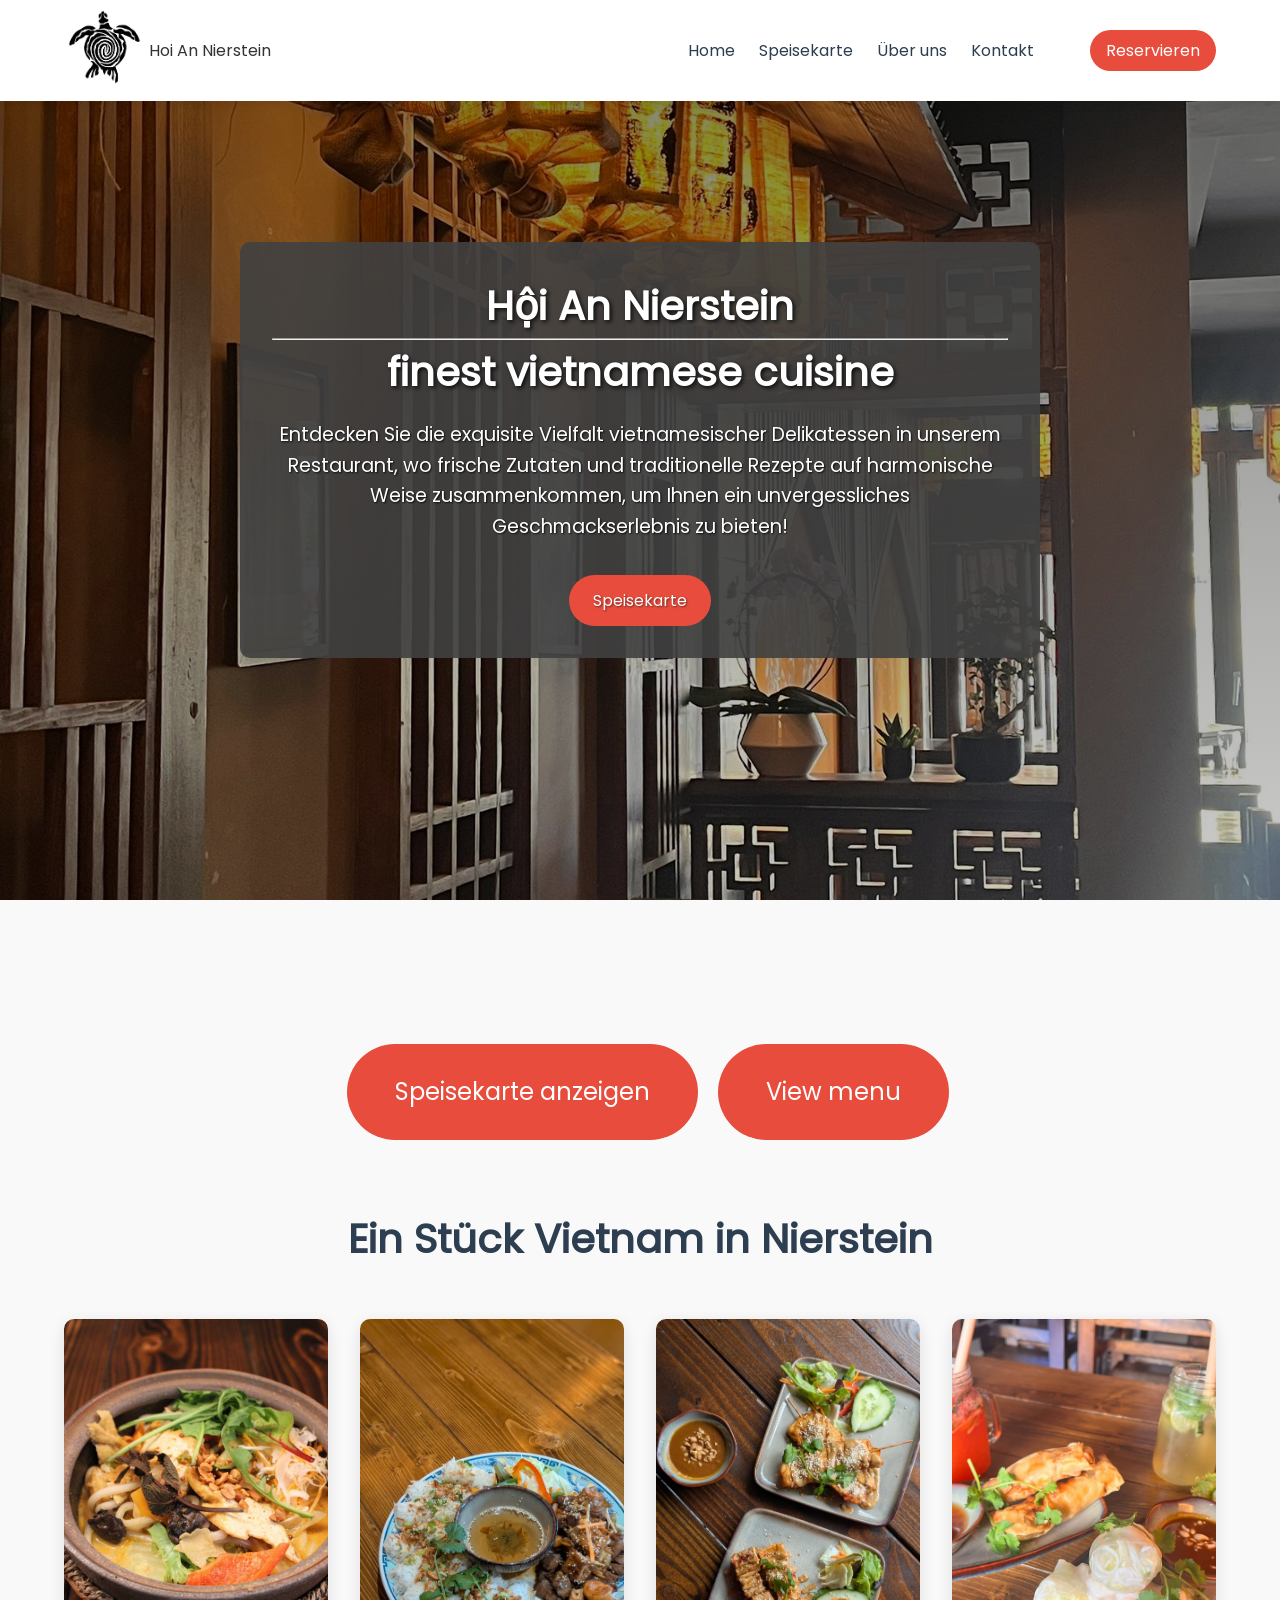
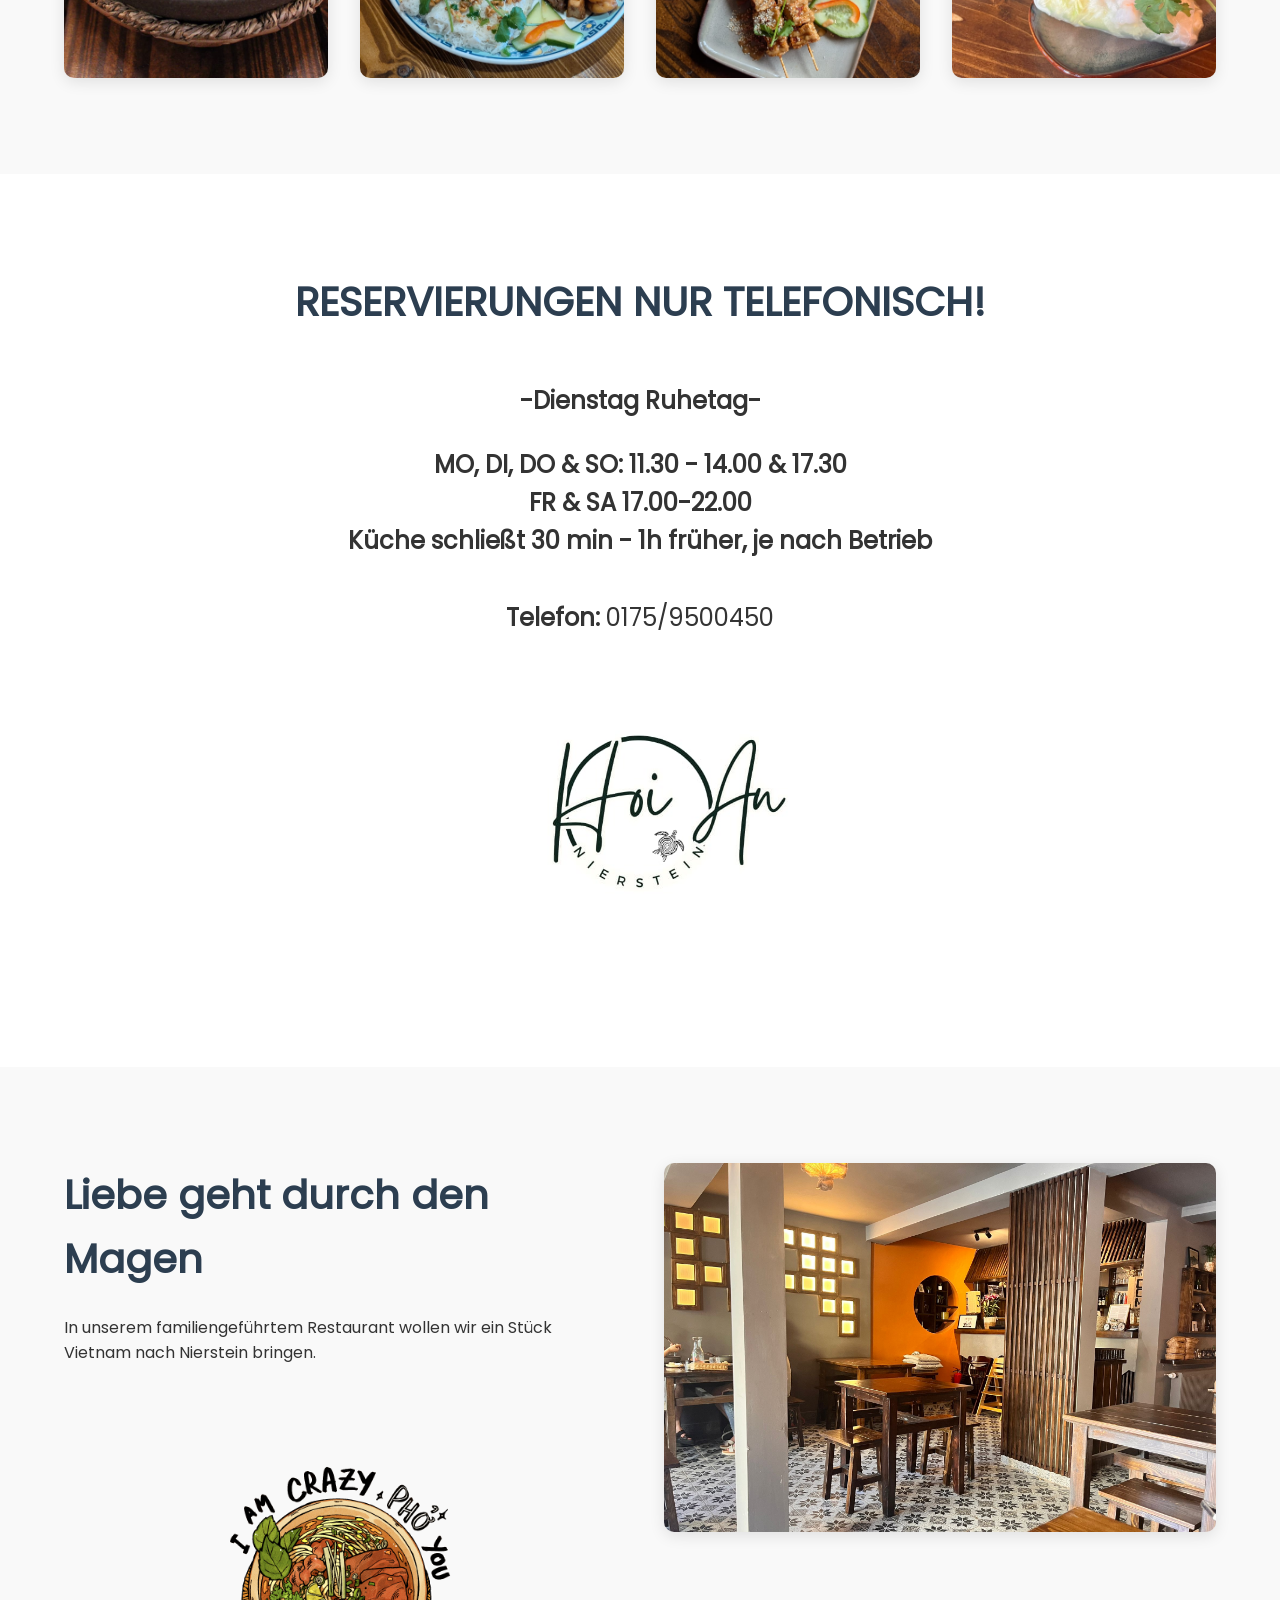
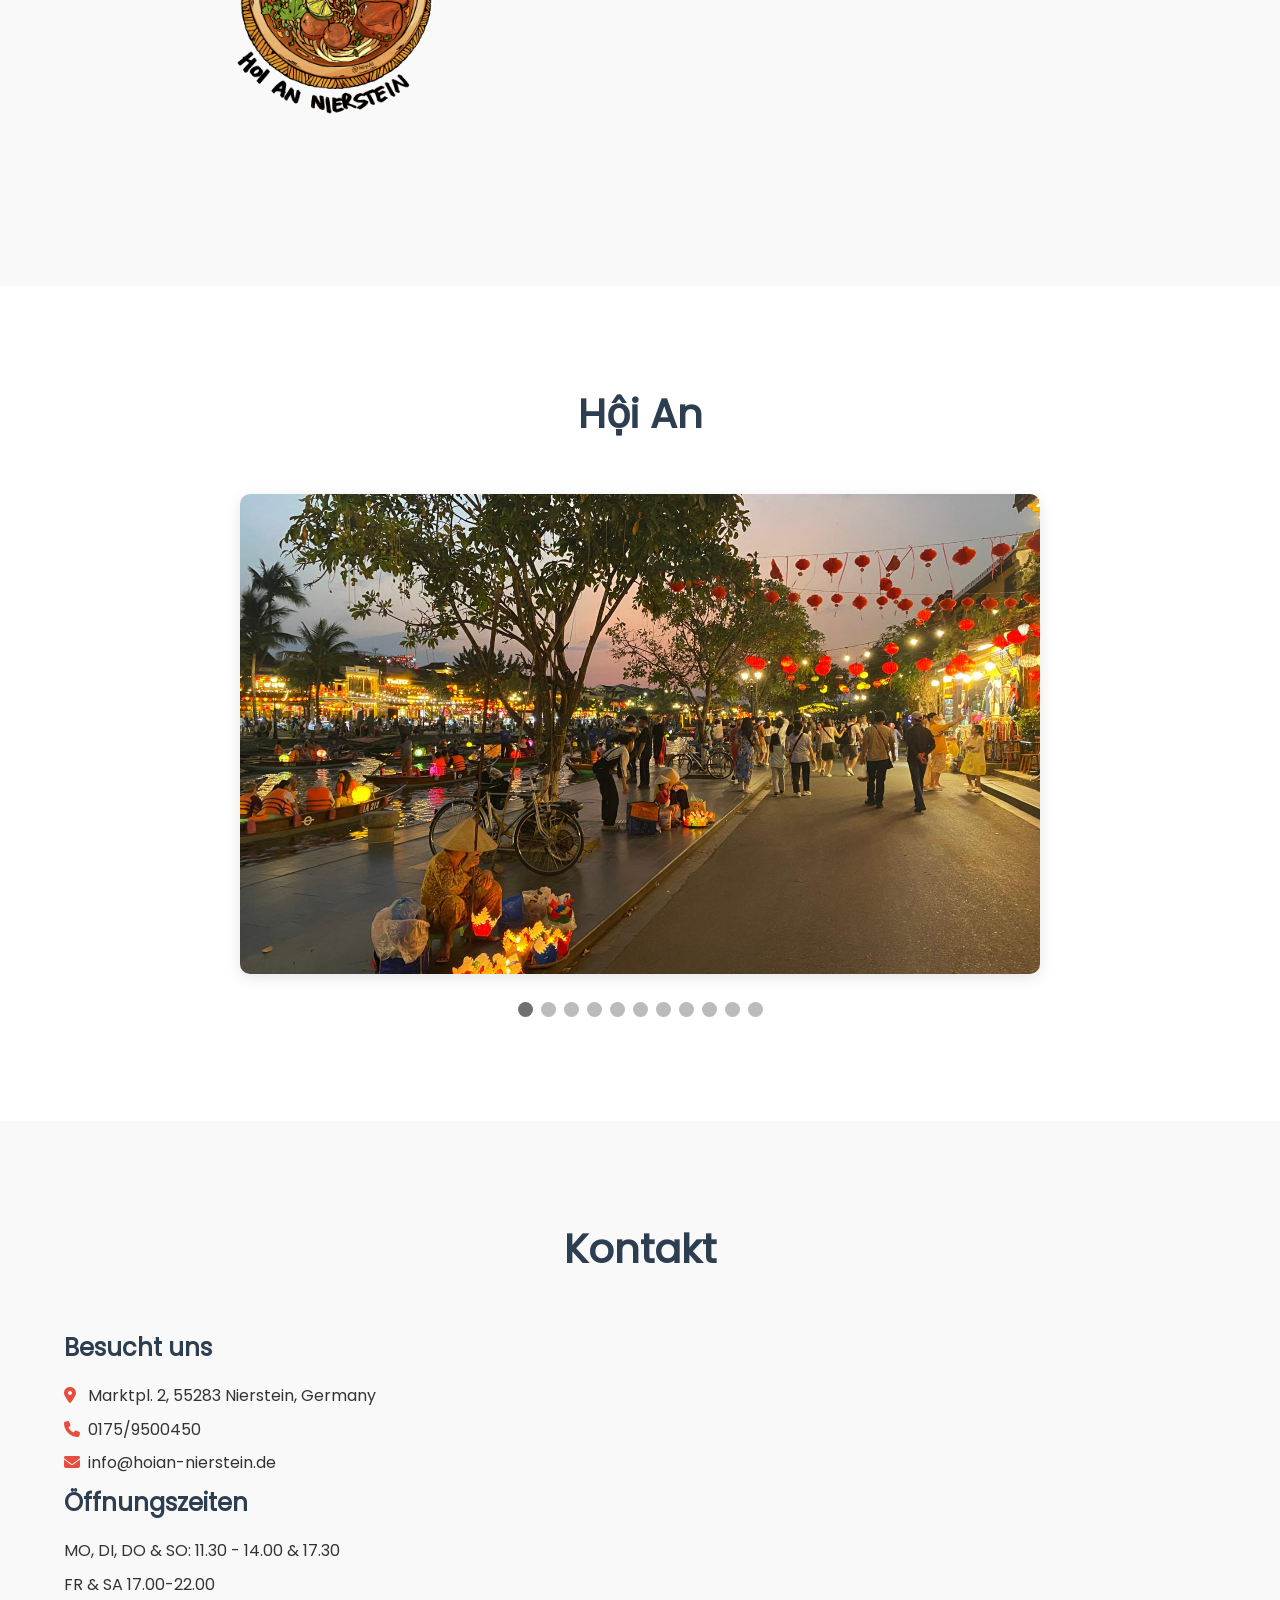
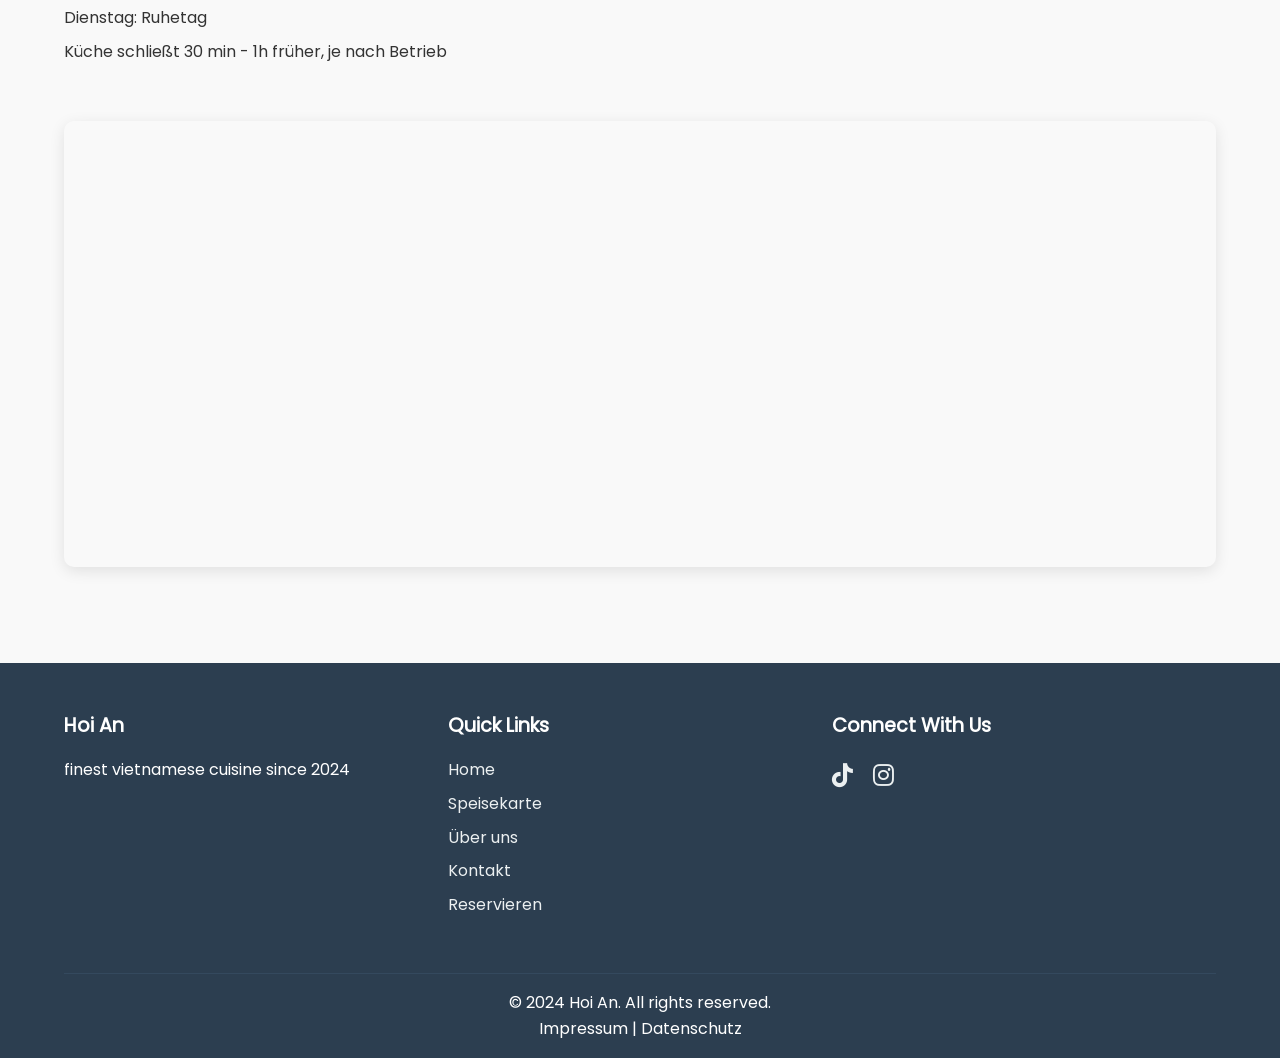
<file: index.html>
<!DOCTYPE html>
<html lang="en">
<head>
    <meta charset="UTF-8">
    <meta name="viewport" content="width=device-width, initial-scale=1.0">
    <title>Hoi An | finest vietnamese cuisine</title>
    <link rel="stylesheet" href="https://cdnjs.cloudflare.com/ajax/libs/font-awesome/6.4.0/css/all.min.css">
    <link rel="stylesheet" href="css/styles.css">
</head>
<body>

    <header>
        <nav>
            <!--<div class="logo">Hoi An</div>-->
            <div class="logo"><img src="./images/logo_turtle.png" alt="logo">Hoi An Nierstein</div>
            <!-- Modified nav-group -->
            <div class="nav-group">
                <ul class="nav-links">
                    <li><a href="#home">Home</a></li>
                    <li><a href="#menu">Speisekarte</a></li>
                    <li><a href="#about">Über uns</a></li>
                    <li><a href="#contact">Kontakt</a></li>
                    <li><a href="#reservation" class="mobile">Reservieren</a></li>
                </ul>
                <!-- Desktop reservation button -->
            <a href="#reservation" class="reservation-btn">Reservieren</a>
            </div>
            
            <!-- Burger menu icon for mobile -->
            <div class="burger">
                <div class="line1"></div>
                <div class="line2"></div>
                <div class="line3"></div>
            </div>
        </nav>
    </header>

    <main>
        <section id="home" class="hero">

            <div class="hero-content">
                <h1>H&#7897;i An Nierstein <br> <hr> finest vietnamese cuisine</h1>
                <p>Entdecken Sie die exquisite Vielfalt vietnamesischer Delikatessen in unserem Restaurant, wo frische Zutaten und traditionelle Rezepte auf harmonische Weise zusammenkommen, um Ihnen ein unvergessliches Geschmackserlebnis zu bieten!</p>
                <a href="#menu" class="cta-button">Speisekarte</a>
            </div>
        </section>

        <section id="menu" class="menu">
            <div class="menu-buttons">
                <a href="./misc/menu_german.pdf" class="view-full-menu" target="_blank" rel="noopener noreferrer" style='margin:1rem';>Speisekarte anzeigen</a>
                <a href="./misc/menu_english.pdf" class="view-full-menu" target="_blank" rel="noopener noreferrer">View menu</a>
            </div>
            <br><br>
            <h2>Ein Stück Vietnam in Nierstein</h2>
            <div class="menu-grid">
                <div class="menu-item">
                    <img src="./images/food/food1.jpg" alt="dishes">
                </div>
                <div class="menu-item">
                    <img src="./images/food/food3.jpg" alt="dishes">
                </div>
                <div class="menu-item">
                    <img src="./images/food/food4.jpg" alt="dishes">
                </div>
                <div class="menu-item">
                    <img src="./images/food/side-dishes.jpg" alt="side-dishes">
                </div>
            </div>
        </section>

        <section id="reservation" class="reservation">
            <h2>RESERVIERUNGEN NUR TELEFONISCH!</h2>
            <h1>-Dienstag Ruhetag-</h1>
            <br>
            <div class="reservation-grid">
            <h1>MO, DI, DO & SO: 11.30 - 14.00 & 17.30 <br> FR & SA 17.00-22.00 <br> Küche schließt 30 min - 1h früher, je nach Betrieb <br><br> Telefon: <a href="tel:01759500450" class="phone-link">0175/9500450</a></h1>
            </div>
            <br>
            <img src="./images/logo.jpg" alt="logo" width="300" height="300">
        </section>

        <section id="about" class="about">
            <div class="about-content">
                <h2>Liebe geht durch den Magen</h2> <p>In unserem familiengeführtem Restaurant wollen wir ein Stück Vietnam nach Nierstein bringen. </p>
                <center><img src="./images/logo_color_signature.png" alt="logo" width="400" height="400"></center>
            </div>
            <div class="about-image">
                <img src="./images/restaurant/restaurant-interior.jpg" alt="restaurant-interior">
            </div>
        </section>

        <!-- Only pictures-->
        <!-- <section id="hoian" class="hoian">
            <h2>H&#7897;i An</h2>
            <div class="hoian-grid">
                <div class="hoian-item">
                    <img src="./images/hoi_an_1.jpg" alt="hoi-an">
                </div>
                <div class="hoian-item">
                    <img src="./images/hoi_an_2.jpg" alt="hoi-an">
                </div>
            </div>
        </section> -->

        <section id="hoian" class="hoian">
            <h2>H&#7897;i An</h2>
            <div class="mySlides fade">
                <div class="hoian-item">
                    <img src="./images/hoian/hoi_an_1.jpg" alt="hoi-an">
                </div>
            </div>
            <div class="mySlides fade">
                <div class="hoian-item">
                    <img src="./images/hoian/hoi_an_2.jpg" alt="hoi-an">
                </div>
            </div>
            <div class="mySlides fade">
                <div class="hoian-item">
                    <img src="./images/restaurant/restaurant_1.jpg" alt="hoi-an">
                </div>
            </div>
            <div class="mySlides fade">
                <div class="hoian-item">
                    <img src="./images/restaurant/restaurant_2.jpg" alt="hoi-an">
                </div>
            </div>
            <div class="mySlides fade">
                <div class="hoian-item">
                    <img src="./images/restaurant/restaurant_5.jpg" alt="hoi-an">
                </div>
            </div>
            <div class="mySlides fade">
                <div class="hoian-item">
                    <img src="./images/restaurant/restaurant_6.jpg" alt="hoi-an">
                </div>
            </div>
            <div class="mySlides fade">
                <div class="hoian-item">
                    <img src="./images/restaurant/restaurant_7.jpg" alt="hoi-an">
                </div>
            </div>
            <div class="mySlides fade">
                <div class="hoian-item">
                    <img src="./images/restaurant/restaurant_3.jpg" alt="hoi-an">
                </div>
            </div>
            <div class="mySlides fade">
                <div class="hoian-item">
                    <img src="./images/restaurant/restaurant_4.jpg" alt="hoi-an">
                </div>
            </div>
            <div class="mySlides fade">
                <div class="hoian-item">
                    <img src="./images/restaurant/restaurant_8.jpg" alt="hoi-an">
                </div>
            </div>
            <div class="mySlides fade">
                <div class="hoian-item">
                    <img src="./images/restaurant/restaurant_9.jpg" alt="hoi-an">
                </div>
            </div>
          </div>
          <br>  
          <!-- The dots/circles -->
          <div style="text-align:center">
            <span class="dot" onclick="currentSlide(1)"></span>
            <span class="dot" onclick="currentSlide(2)"></span>
            <span class="dot" onclick="currentSlide(3)"></span>
            <span class="dot" onclick="currentSlide(4)"></span>
            <span class="dot" onclick="currentSlide(5)"></span>
            <span class="dot" onclick="currentSlide(6)"></span>
            <span class="dot" onclick="currentSlide(7)"></span>
            <span class="dot" onclick="currentSlide(8)"></span>
            <span class="dot" onclick="currentSlide(9)"></span>
            <span class="dot" onclick="currentSlide(10)"></span>
            <span class="dot" onclick="currentSlide(11)"></span>
          </div>
        </section>

        <section id="contact" class="contact">
            <h2>Kontakt</h2>
            <div class="contact-container">
                <!--<form id="contact-form">
                    <input type="text" name="name" placeholder="Name" required>
                    <input type="email" name="email" placeholder="Email" required>
                    <input type="tel" name="tel" placeholder="Telefon">
                    <select name="reason" required>
                        <option value="" disabled selected>Grund der Kontaktaufnahme</option>
                        <option value="inquiry">Allgemeine Frage</option>
                        <option value="feedback">Feedback</option>
                        <option value="catering">Catering</option>
                    </select>
                    <textarea name="message" placeholder="Nachricht" required></textarea>
                    <button type="submit">Nachricht senden</button>
                </form>-->
                <div class="contact-info">
                    <h3>Besucht uns</h3>
                    <p><i class="fas fa-map-marker-alt"></i> Marktpl. 2, 55283 Nierstein, Germany</p>
                    <p><i class="fas fa-phone"></i><a href="tel:01759500450" class="phone-link">0175/9500450</a></p>
                    <p><i class="fas fa-envelope"></i><a href="mailto:info@hoian-nierstein.de" class="email-link">info@hoian-nierstein.de</a></p>
                    <h3>Öffnungszeiten</h3>
                    <p>MO, DI, DO & SO: 11.30 - 14.00 & 17.30</p>
                    <p>FR & SA 17.00-22.00</p>
                    <p>Dienstag: Ruhetag</p>
                    <p>Küche schließt 30 min - 1h früher, je nach Betrieb</p>
                </div>
            </div>

            <div class="map-container">
                <iframe
                    src="https://www.google.com/maps/embed?pb=!1m18!1m12!1m3!1d2568.4404370401584!2d8.350439015717462!3d49.87105937939651!2m3!1f0!2f0!3f0!3m2!1i1024!2i768!4f13.1!3m3!1m2!1s0x47bd91f1f7c5338d%3A0x42db34b2f4b2940!2sMarktpl.%202%2C%2055283%20Nierstein%2C%20Germany!5e0!3m2!1sen!2sus!4v1629308427635!5m2!1sen!2sus"
                    width="100%"
                    height="450"
                    style="border:0;"
                    allowfullscreen=""
                    loading="lazy">
                </iframe>
            </div>       
        </section>
    </main>

    <footer>
        <div class="footer-content">
            <div class="footer-section">
                <h3>Hoi An</h3>
                <p>finest vietnamese cuisine since 2024</p>
            </div>
            <div class="footer-section">
                <h3>Quick Links</h3>
                <ul>
                    <li><a href="#home">Home</a></li>
                    <li><a href="#menu">Speisekarte</a></li>
                    <li><a href="#about">Über uns</a></li>
                    <li><a href="#contact">Kontakt</a></li>
                    <li><a href="#reservation">Reservieren</a></li>
                </ul>
            </div>
            <div class="footer-section">
                <h3>Connect With Us</h3>
                <div class="social-icons">
                    <a href="https://www.tiktok.com/@hoi.an.nierstein?fbclid=PAY2xjawJwVzVleHRuA2FlbQIxMQABpwkIg7xr_4Fcc6cSFmhM99jDg0FHNCeIpD9gpjX06CayT_5Vl7TuBb-ITVZW_aem_GSYlG1HuLS6R7HbLGOg1aw"><i class="fab fa-tiktok"></i></a>
                    <a href="https://www.instagram.com/hoian.nierstein?igsh=MXQ0ZDZ6ajB5OGhhNg=="><i class="fab fa-instagram"></i></a>
                </div>
            </div>
        </div>
        <div class="footer-bottom">
            <p>&copy; 2024 Hoi An. All rights reserved.</p>
            <a href="./sites/impressum.html" id="impressum-link">Impressum</a> |
            <a href="./sites/datenschutz.html" id="datenschutz-link">Datenschutz</a>
        </div>
    </footer>
    <script src="js/main.js"></script>
     
</body>
</html>
</file>
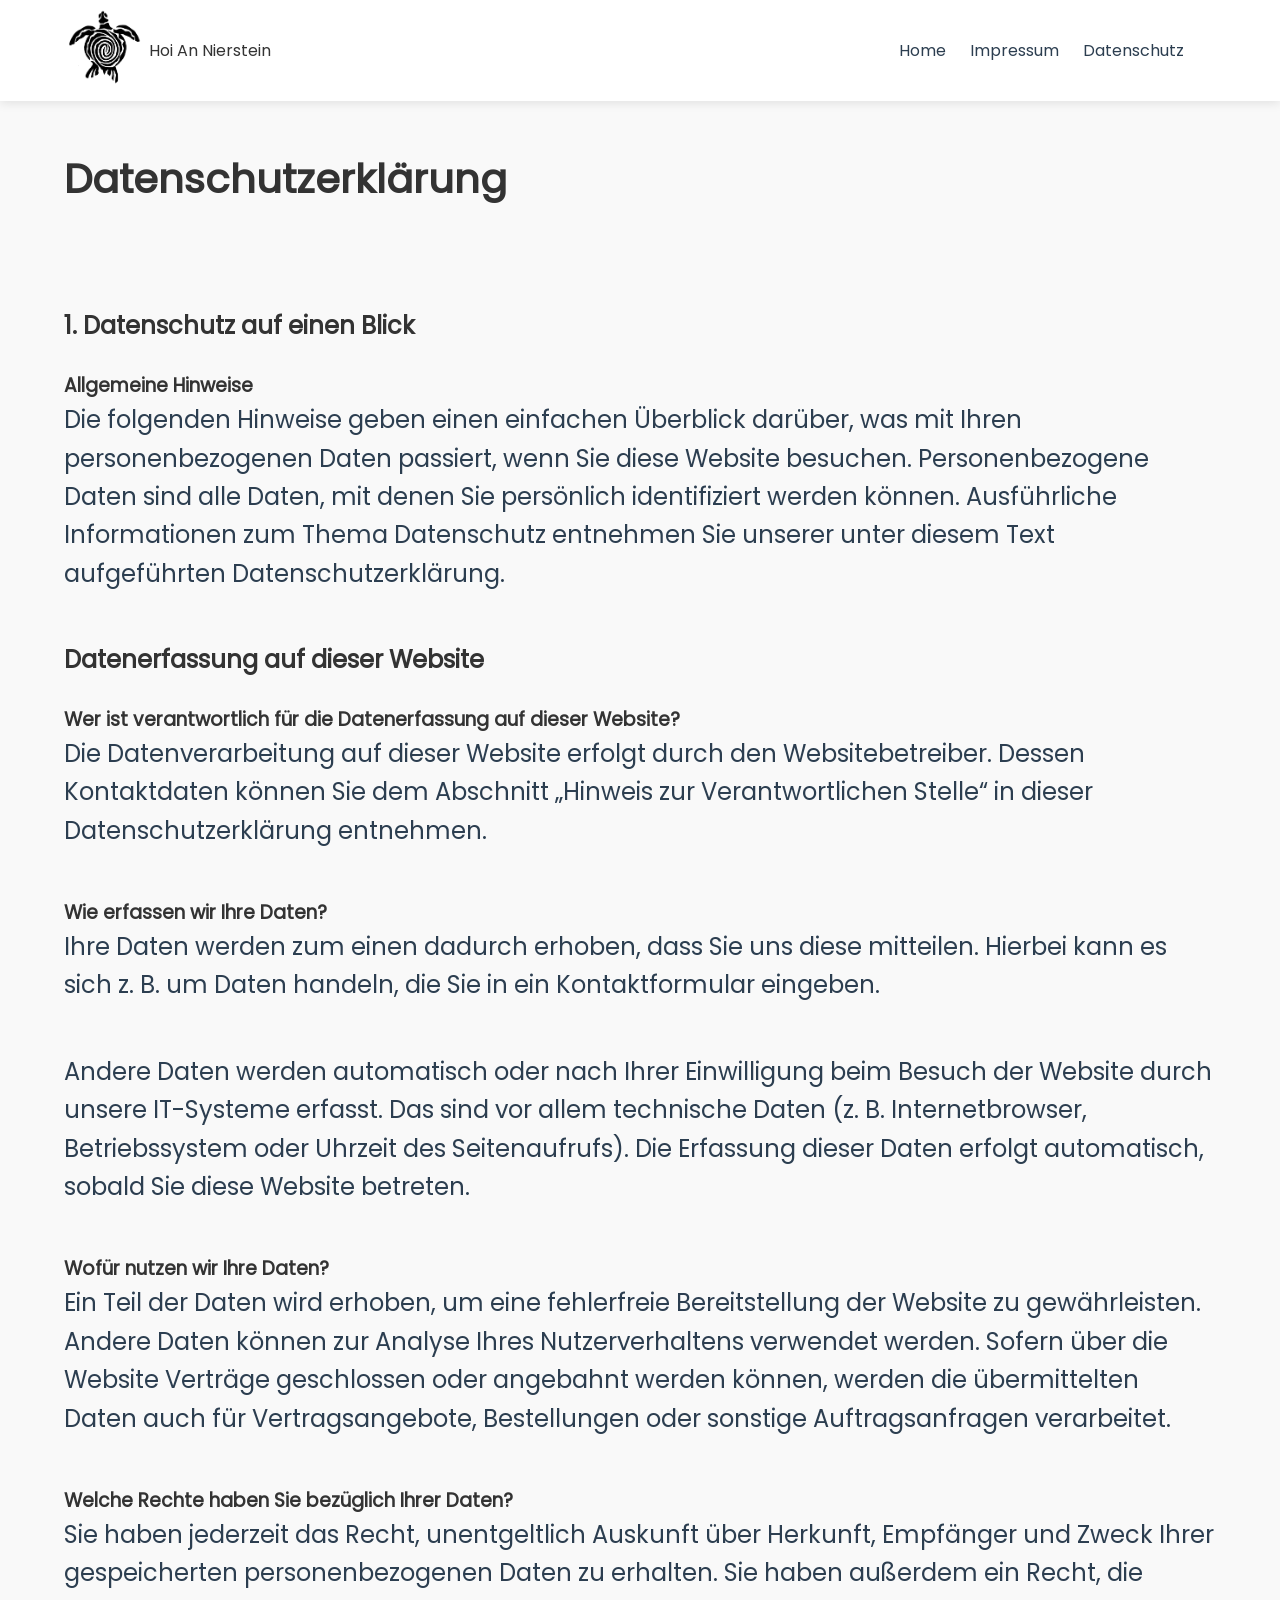
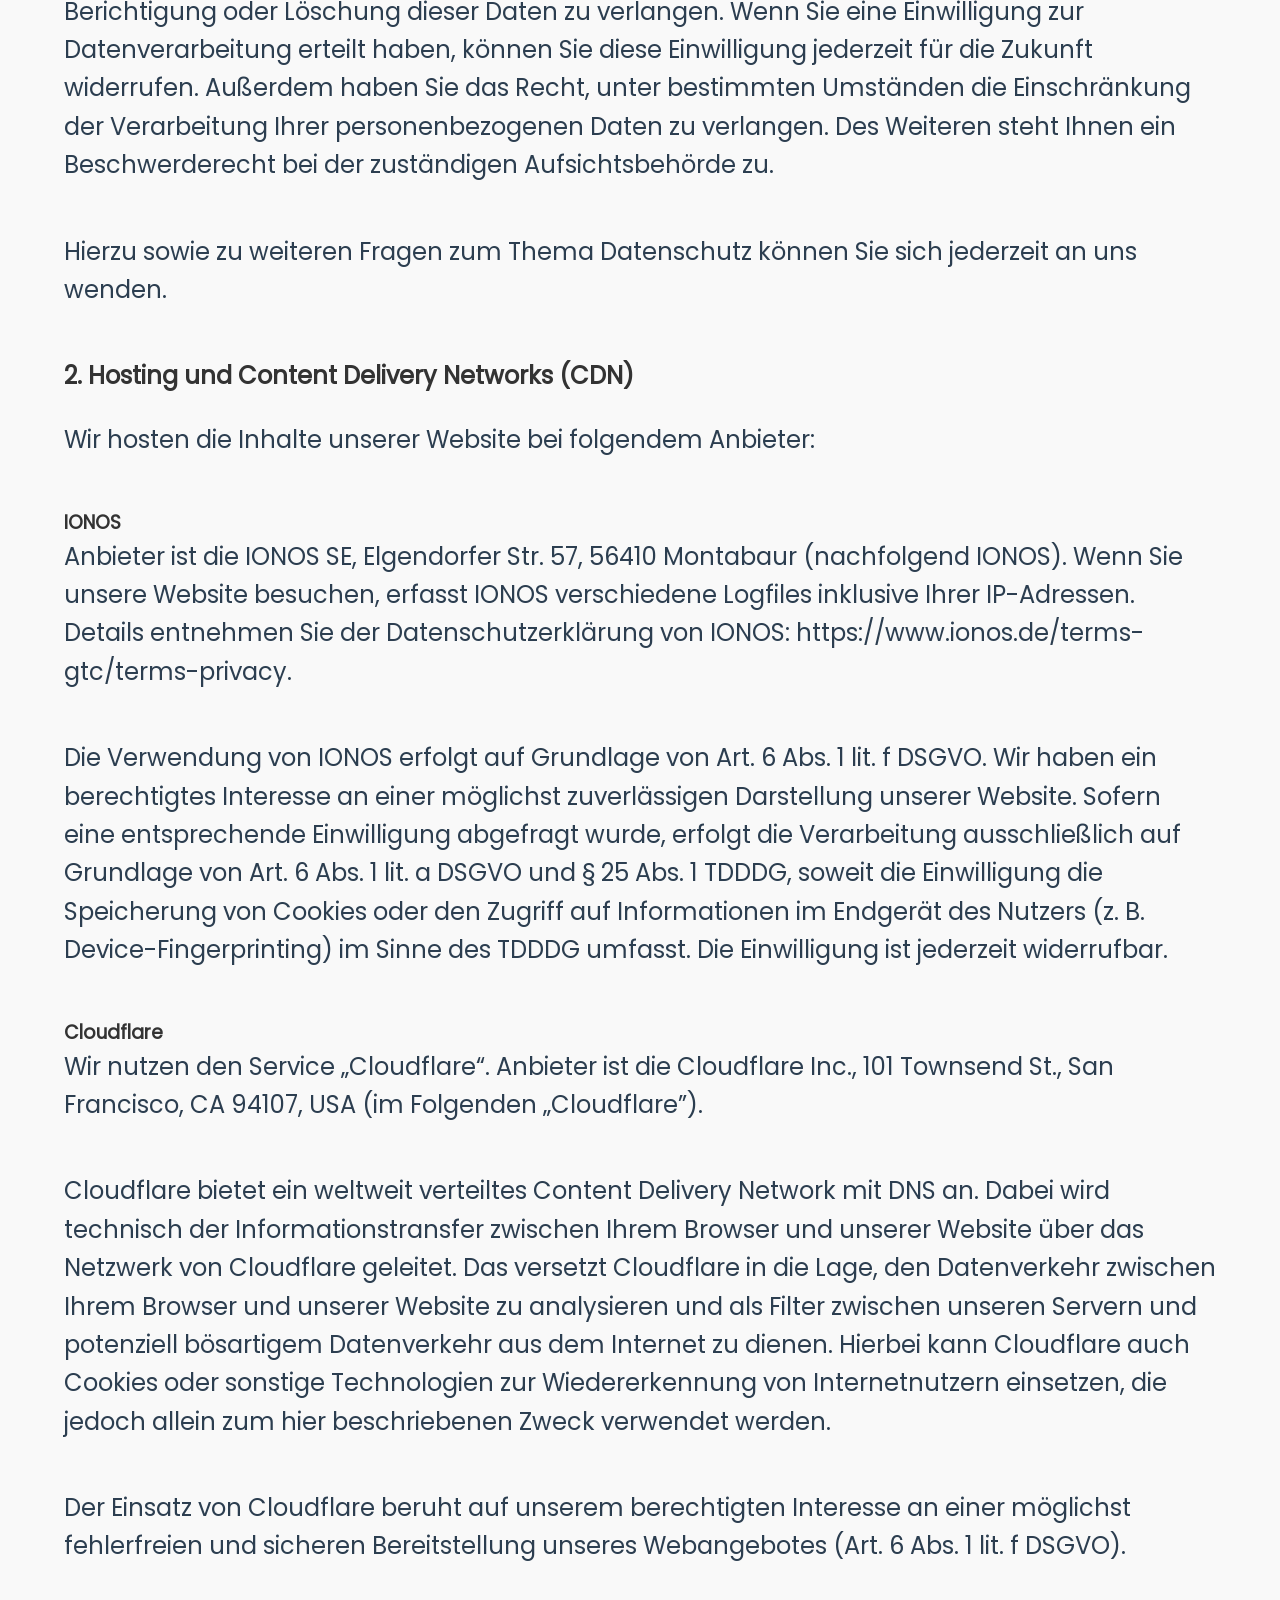
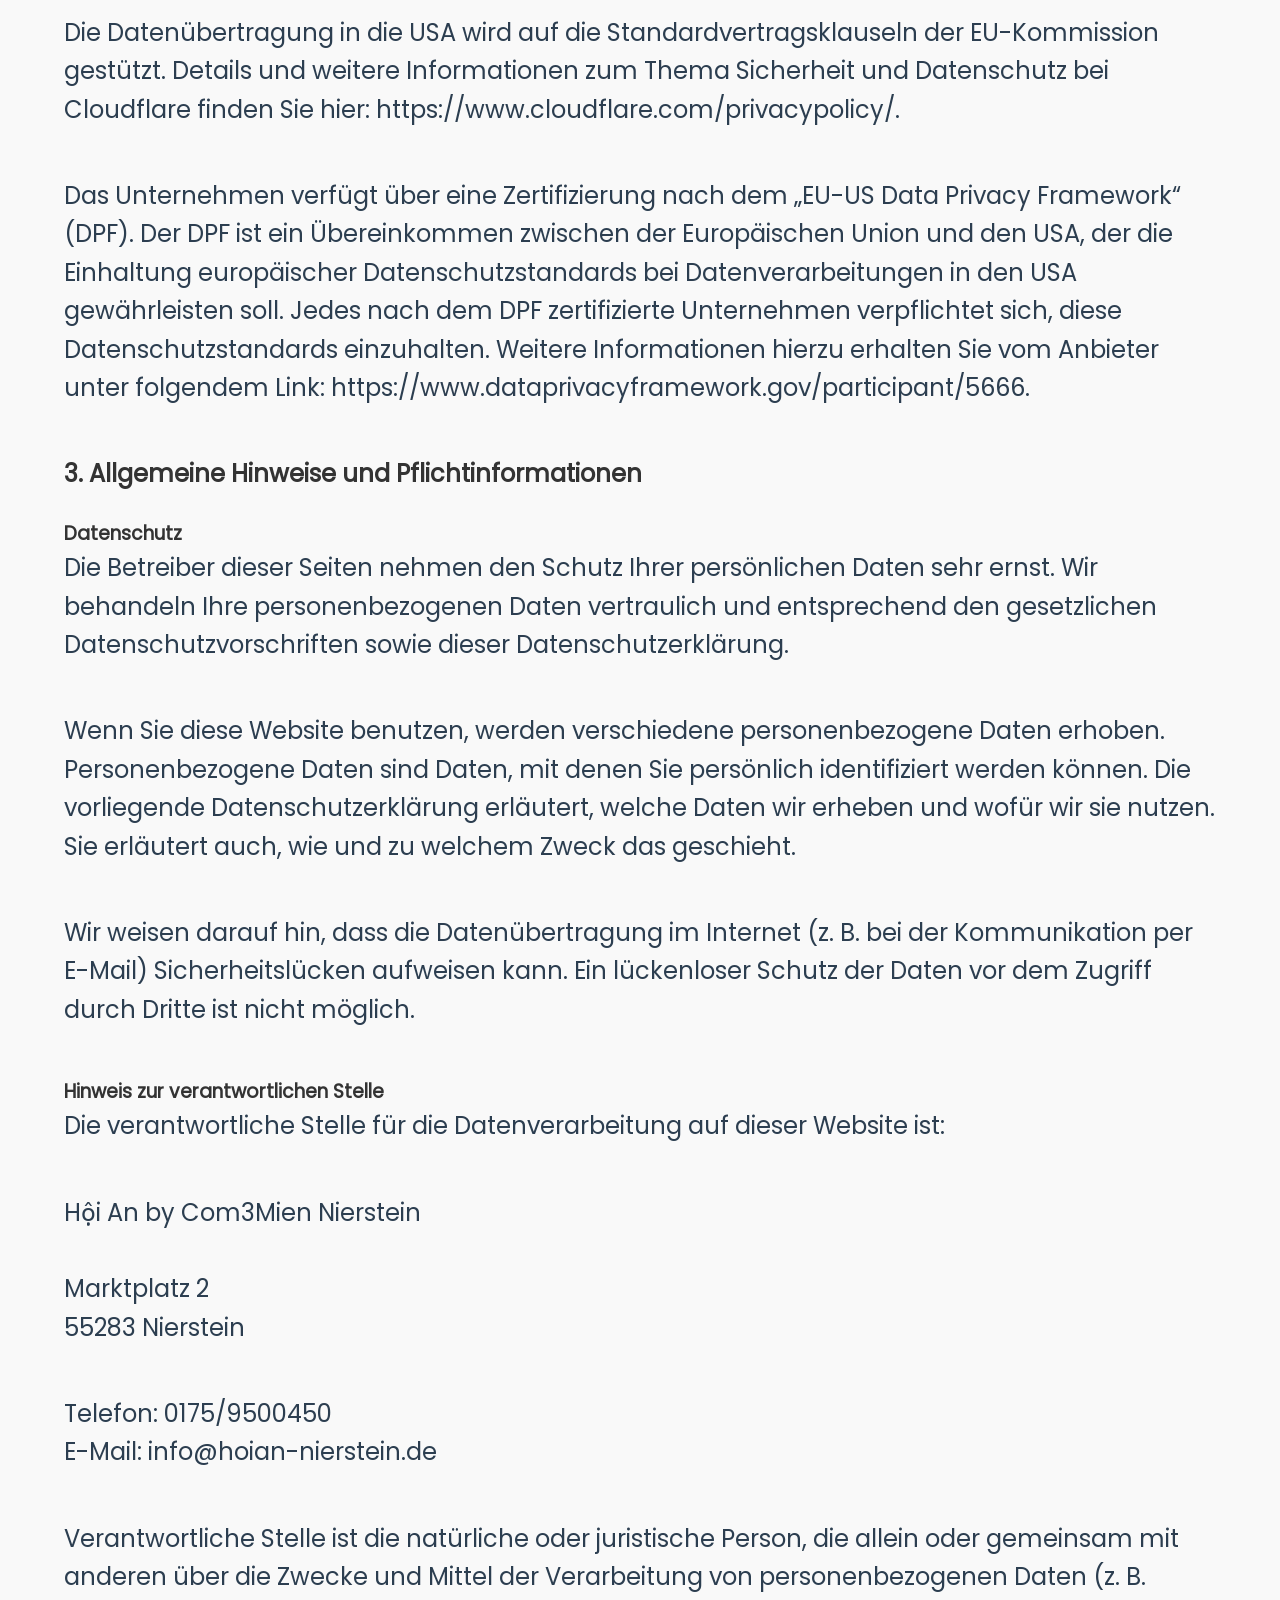
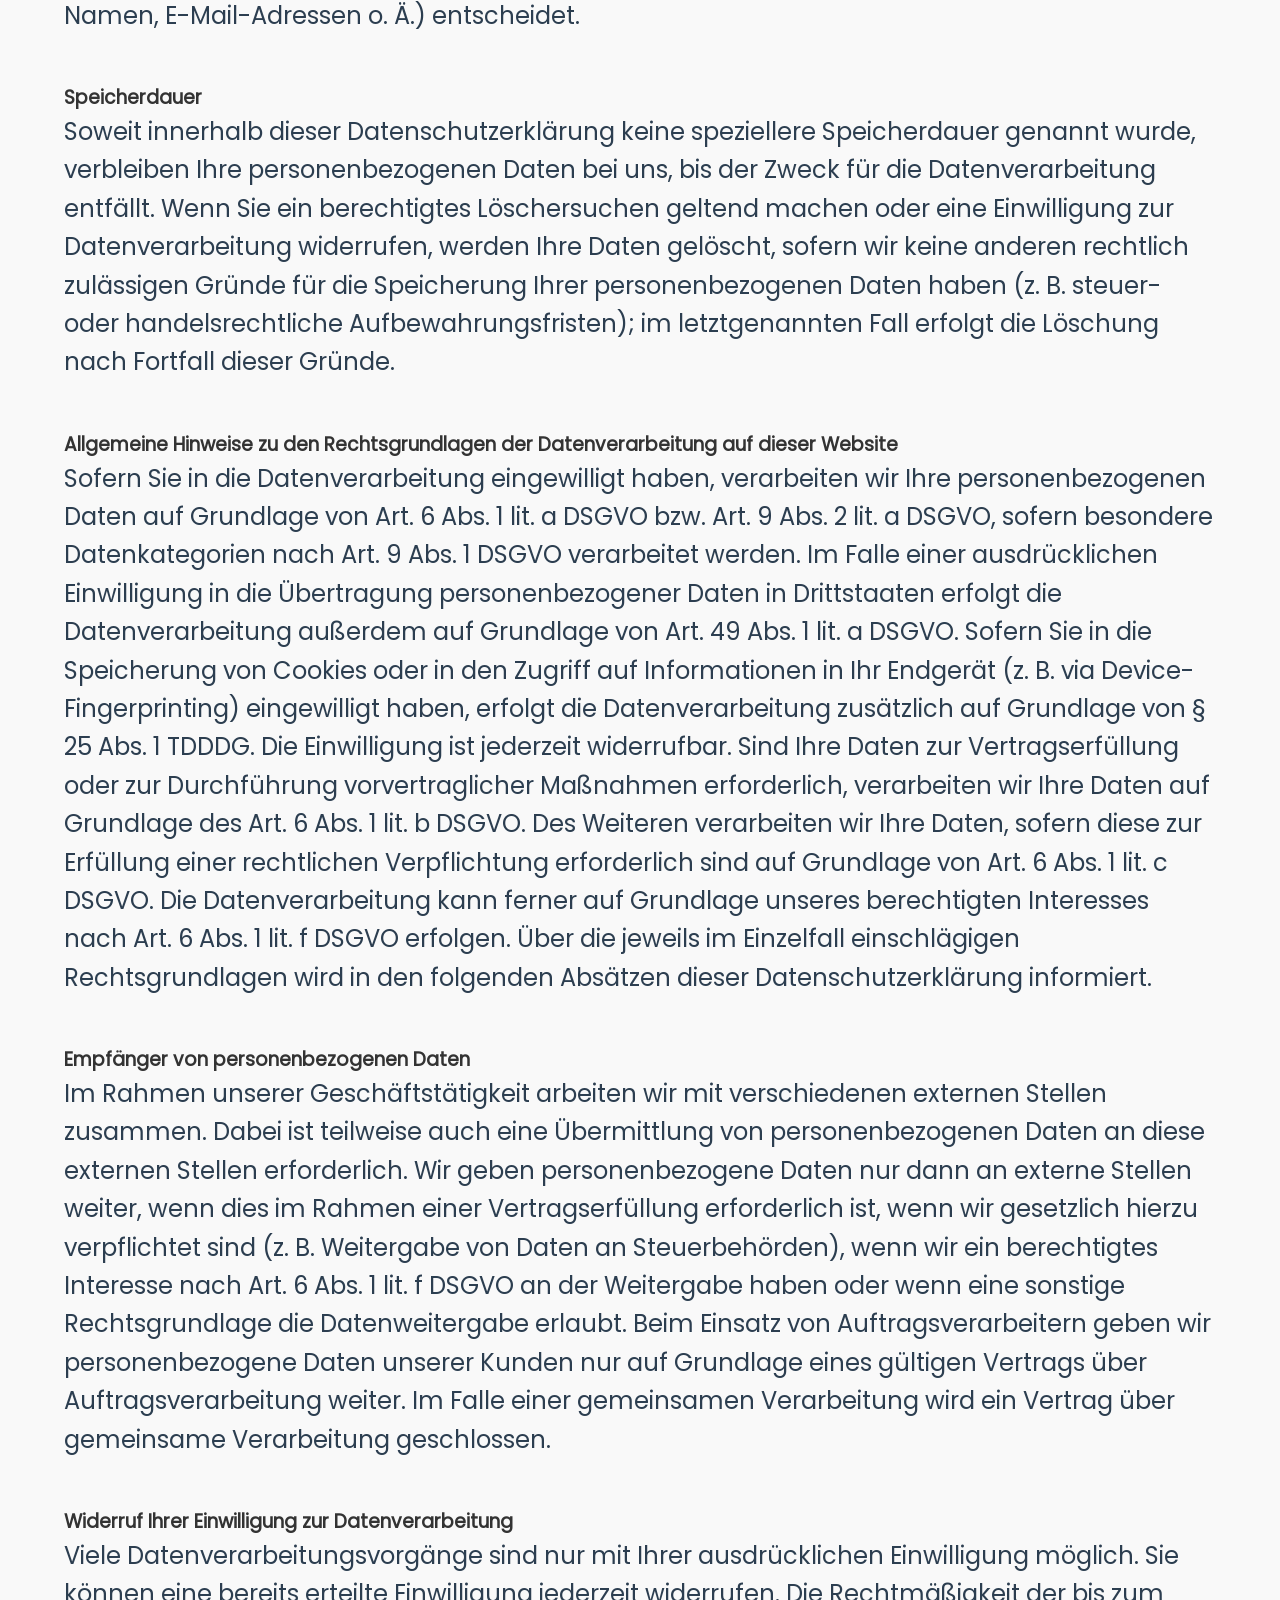
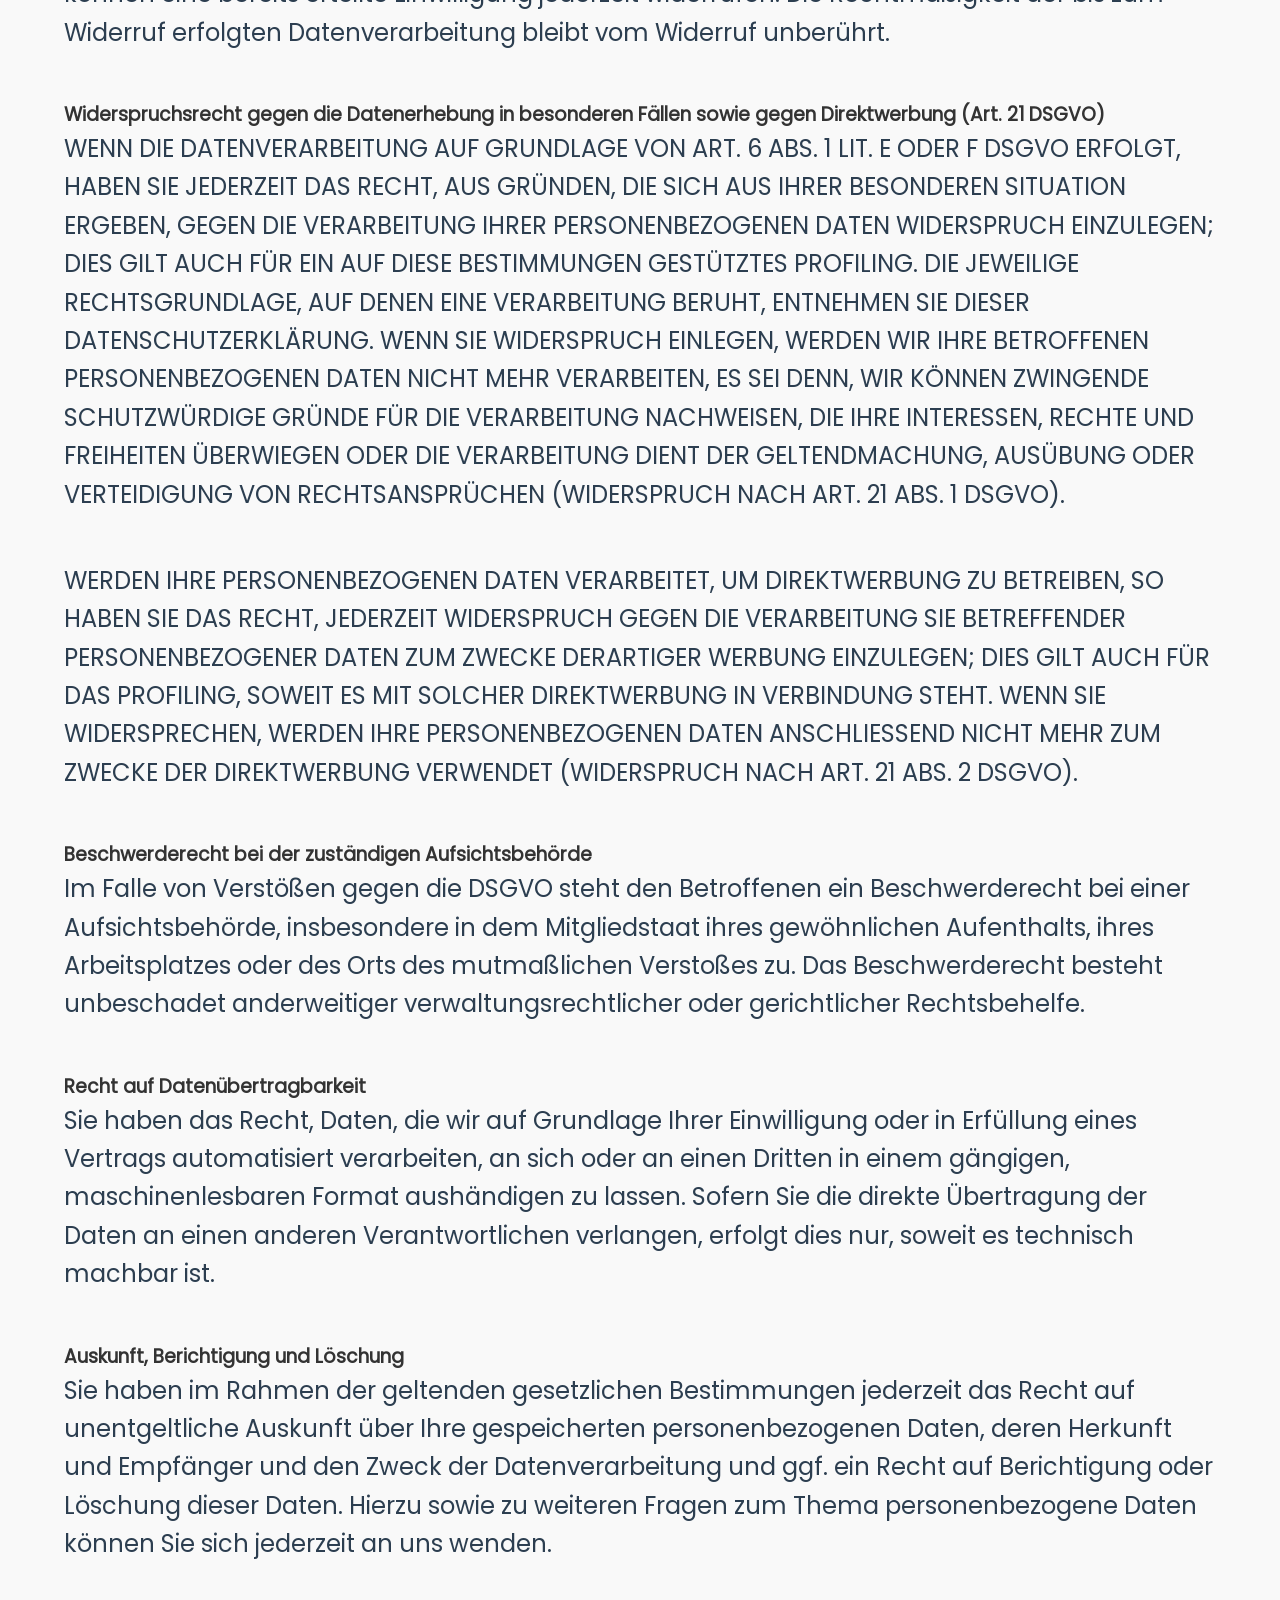
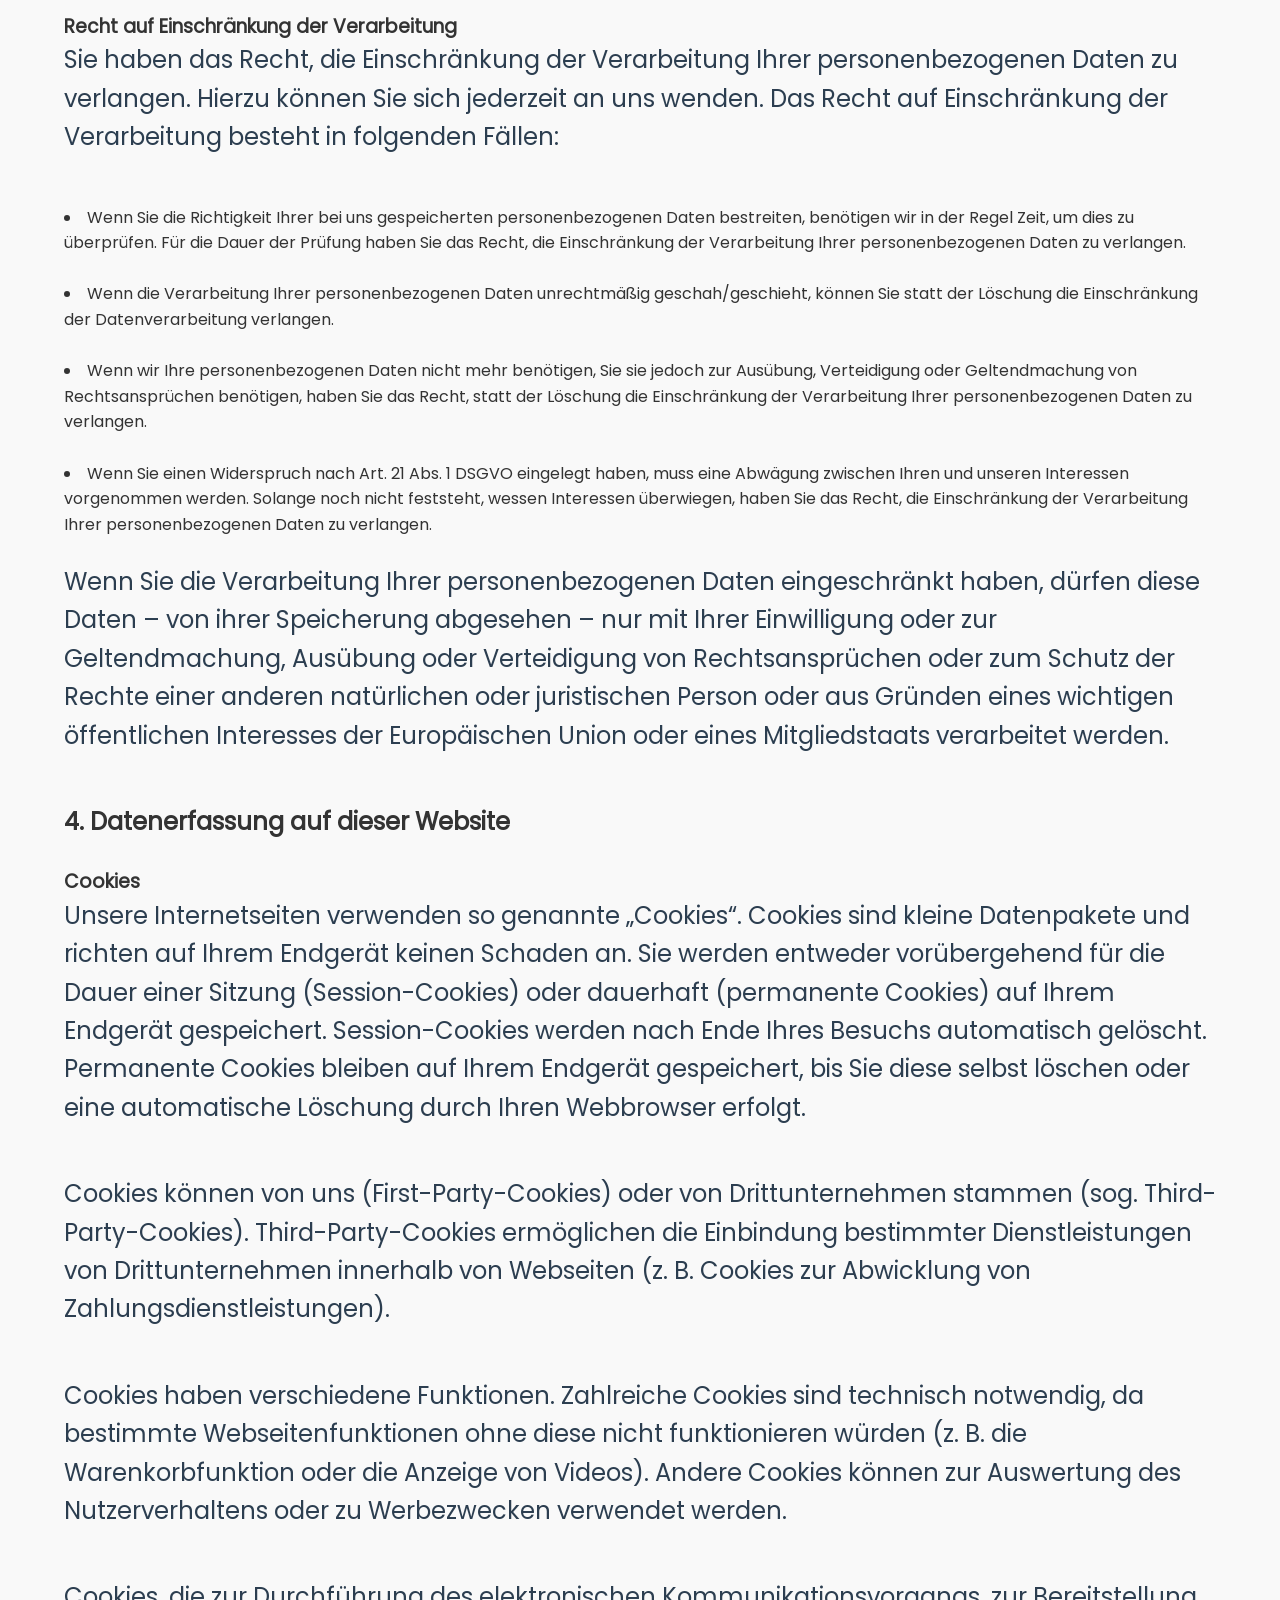
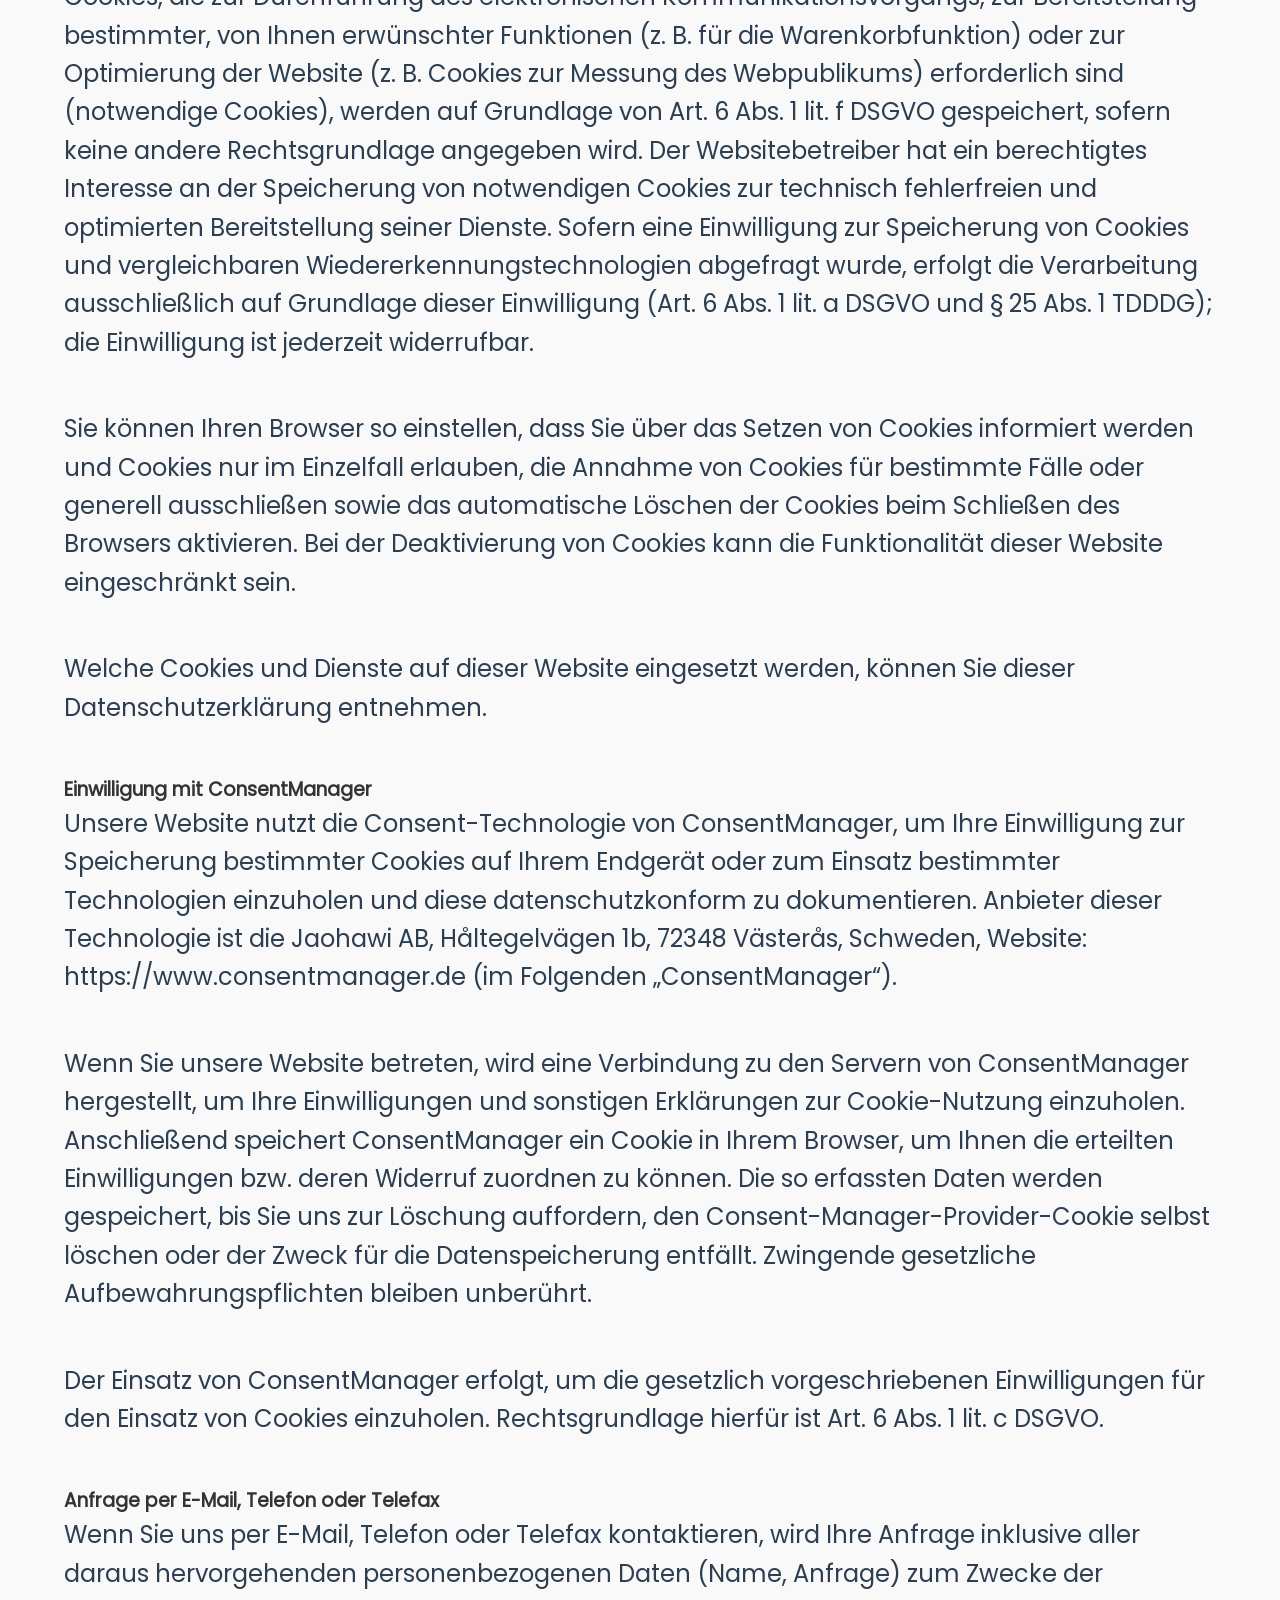
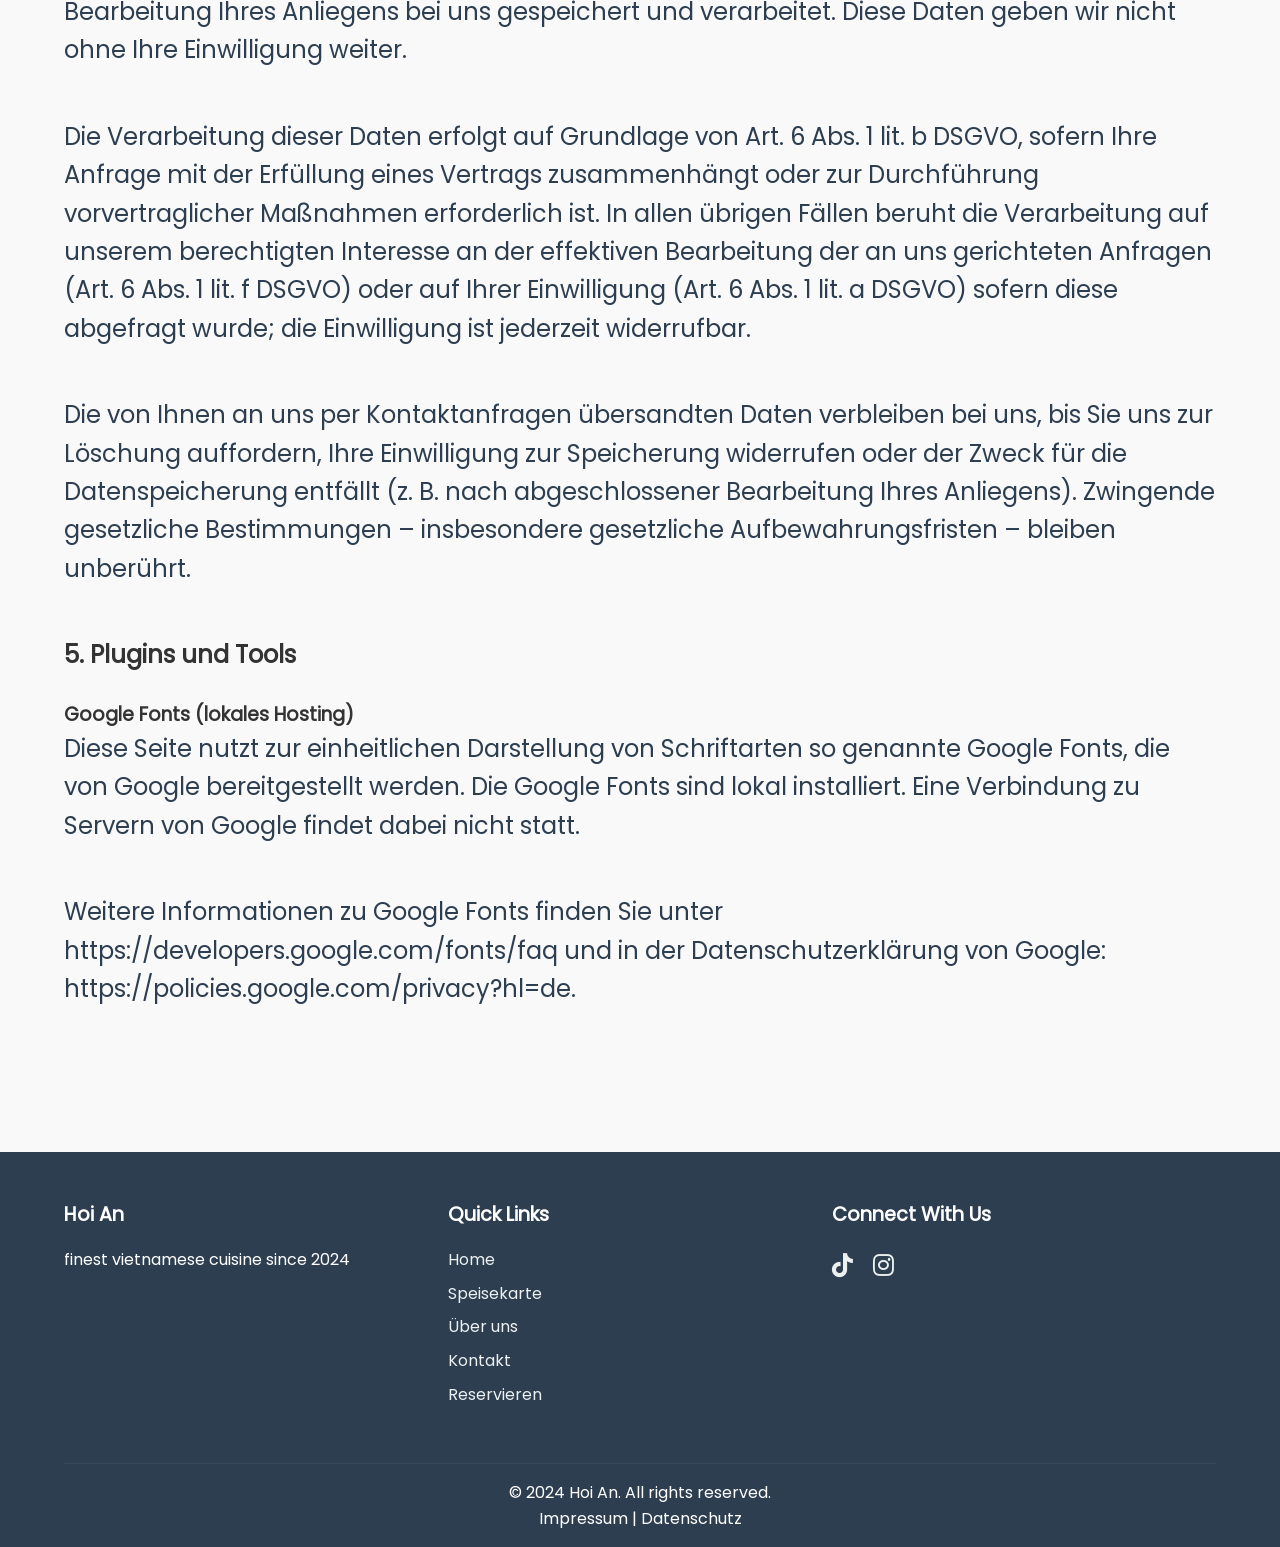
<file: sites/datenschutz.html>
<!DOCTYPE html>
<html lang="en">

<head>
    <meta charset="UTF-8">
    <meta name="viewport" content="width=device-width, initial-scale=1.0">
    <title>Hoi An | finest vietnamese cuisine</title>
    <link rel="stylesheet" href="https://cdnjs.cloudflare.com/ajax/libs/font-awesome/6.4.0/css/all.min.css">
    <link rel="stylesheet" href="../css/styles.css">
</head>

<body>

    <header>
        <nav>
            <!--<div class="logo">Hoi An</div>-->
            <div class="logo"><img src="../images/logo_turtle.png" alt="logo">Hoi An Nierstein</div>
            <!-- Modified nav-group -->
            <div class="nav-group">
                <ul class="nav-links">
                    <li><a href="../index.html">Home</a></li>
                    <li><a href="impressum.html">Impressum</a></li>
                    <li><a href="datenschutz.html">Datenschutz</a></li>
                </ul>
            </div>

            <!-- Burger menu icon for mobile -->
            <div class="burger">
                <div class="line1"></div>
                <div class="line2"></div>
                <div class="line3"></div>
            </div>
        </nav>
    </header>

    <main>
        <section id="datenschutz" class="datenschutz">
            <div><br><br>
                <h1>Datenschutz&shy;erkl&auml;rung</h1>
                <h2>1. Datenschutz auf einen Blick</h2>
                <br>
                <h3>Allgemeine Hinweise</h3>
                <p>Die folgenden Hinweise geben einen einfachen &Uuml;berblick dar&uuml;ber, was mit Ihren
                    personenbezogenen Daten passiert, wenn Sie diese Website besuchen. Personenbezogene Daten sind alle
                    Daten, mit denen Sie pers&ouml;nlich identifiziert werden k&ouml;nnen. Ausf&uuml;hrliche
                    Informationen zum Thema Datenschutz entnehmen Sie unserer unter diesem Text aufgef&uuml;hrten
                    Datenschutzerkl&auml;rung.</p>
                <h2>Datenerfassung auf dieser Website</h2><br>
                <h3>Wer ist verantwortlich f&uuml;r die Datenerfassung auf dieser Website?</h3>
                <p>Die Datenverarbeitung auf dieser Website erfolgt durch den Websitebetreiber. Dessen Kontaktdaten
                    k&ouml;nnen Sie dem Abschnitt &bdquo;Hinweis zur Verantwortlichen Stelle&ldquo; in dieser
                    Datenschutzerkl&auml;rung entnehmen.</p>
                <h3>Wie erfassen wir Ihre Daten?</h3>
                <p>Ihre Daten werden zum einen dadurch erhoben, dass Sie uns diese mitteilen. Hierbei kann es sich
                    z.&nbsp;B. um Daten handeln, die Sie in ein Kontaktformular eingeben.</p>
                <p>Andere Daten werden automatisch oder nach Ihrer Einwilligung beim Besuch der Website durch unsere
                    IT-Systeme erfasst. Das sind vor allem technische Daten (z.&nbsp;B. Internetbrowser, Betriebssystem
                    oder Uhrzeit des Seitenaufrufs). Die Erfassung dieser Daten erfolgt automatisch, sobald Sie diese
                    Website betreten.</p>
                <h3>Wof&uuml;r nutzen wir Ihre Daten?</h3>
                <p>Ein Teil der Daten wird erhoben, um eine fehlerfreie Bereitstellung der Website zu
                    gew&auml;hrleisten. Andere Daten k&ouml;nnen zur Analyse Ihres Nutzerverhaltens verwendet werden.
                    Sofern &uuml;ber die Website Vertr&auml;ge geschlossen oder angebahnt werden k&ouml;nnen, werden die
                    &uuml;bermittelten Daten auch f&uuml;r Vertragsangebote, Bestellungen oder sonstige Auftragsanfragen
                    verarbeitet.</p>
                <h3>Welche Rechte haben Sie bez&uuml;glich Ihrer Daten?</h3>
                <p>Sie haben jederzeit das Recht, unentgeltlich Auskunft &uuml;ber Herkunft, Empf&auml;nger und Zweck
                    Ihrer gespeicherten personenbezogenen Daten zu erhalten. Sie haben au&szlig;erdem ein Recht, die
                    Berichtigung oder L&ouml;schung dieser Daten zu verlangen. Wenn Sie eine Einwilligung zur
                    Datenverarbeitung erteilt haben, k&ouml;nnen Sie diese Einwilligung jederzeit f&uuml;r die Zukunft
                    widerrufen. Au&szlig;erdem haben Sie das Recht, unter bestimmten Umst&auml;nden die
                    Einschr&auml;nkung der Verarbeitung Ihrer personenbezogenen Daten zu verlangen. Des Weiteren steht
                    Ihnen ein Beschwerderecht bei der zust&auml;ndigen Aufsichtsbeh&ouml;rde zu.</p>
                <p>Hierzu sowie zu weiteren Fragen zum Thema Datenschutz k&ouml;nnen Sie sich jederzeit an uns wenden.
                </p>
                <h2>2. Hosting und Content Delivery Networks (CDN)</h2><br>
                <p>Wir hosten die Inhalte unserer Website bei folgendem Anbieter:</p>
                <h3>IONOS</h3>
                <p>Anbieter ist die IONOS SE, Elgendorfer Str. 57, 56410 Montabaur (nachfolgend IONOS). Wenn Sie unsere
                    Website besuchen, erfasst IONOS verschiedene Logfiles inklusive Ihrer IP-Adressen. Details entnehmen
                    Sie der Datenschutzerkl&auml;rung von IONOS: <a href="https://www.ionos.de/terms-gtc/terms-privacy"
                        target="_blank" rel="noopener noreferrer">https://www.ionos.de/terms-gtc/terms-privacy</a>.</p>
                <p>Die Verwendung von IONOS erfolgt auf Grundlage von Art. 6 Abs. 1 lit. f DSGVO. Wir haben ein
                    berechtigtes Interesse an einer m&ouml;glichst zuverl&auml;ssigen Darstellung unserer Website.
                    Sofern eine entsprechende Einwilligung abgefragt wurde, erfolgt die Verarbeitung
                    ausschlie&szlig;lich auf Grundlage von Art. 6 Abs. 1 lit. a DSGVO und &sect; 25 Abs. 1 TDDDG, soweit
                    die Einwilligung die Speicherung von Cookies oder den Zugriff auf Informationen im Endger&auml;t des
                    Nutzers (z.&nbsp;B. Device-Fingerprinting) im Sinne des TDDDG umfasst. Die Einwilligung ist
                    jederzeit widerrufbar.</p>

                <h3>Cloudflare</h3>
                <p>Wir nutzen den Service &bdquo;Cloudflare&ldquo;. Anbieter ist die Cloudflare Inc., 101 Townsend St.,
                    San Francisco, CA 94107, USA (im Folgenden &bdquo;Cloudflare&rdquo;).</p>
                <p>Cloudflare bietet ein weltweit verteiltes Content Delivery Network mit DNS an. Dabei wird technisch
                    der Informationstransfer zwischen Ihrem Browser und unserer Website &uuml;ber das Netzwerk von
                    Cloudflare geleitet. Das versetzt Cloudflare in die Lage, den Datenverkehr zwischen Ihrem Browser
                    und unserer Website zu analysieren und als Filter zwischen unseren Servern und potenziell
                    b&ouml;sartigem Datenverkehr aus dem Internet zu dienen. Hierbei kann Cloudflare auch Cookies oder
                    sonstige Technologien zur Wiedererkennung von Internetnutzern einsetzen, die jedoch allein zum hier
                    beschriebenen Zweck verwendet werden.</p>
                <p>Der Einsatz von Cloudflare beruht auf unserem berechtigten Interesse an einer m&ouml;glichst
                    fehlerfreien und sicheren Bereitstellung unseres Webangebotes (Art. 6 Abs. 1 lit. f DSGVO).</p>
                <p>Die Daten&uuml;bertragung in die USA wird auf die Standardvertragsklauseln der EU-Kommission
                    gest&uuml;tzt. Details und weitere Informationen zum Thema Sicherheit und Datenschutz bei Cloudflare
                    finden Sie hier: <a href="https://www.cloudflare.com/privacypolicy/" target="_blank"
                        rel="noopener noreferrer">https://www.cloudflare.com/privacypolicy/</a>.</p>
                <p>Das Unternehmen verf&uuml;gt &uuml;ber eine Zertifizierung nach dem &bdquo;EU-US Data Privacy
                    Framework&ldquo; (DPF). Der DPF ist ein &Uuml;bereinkommen zwischen der Europ&auml;ischen Union und
                    den USA, der die Einhaltung europ&auml;ischer Datenschutzstandards bei Datenverarbeitungen in den
                    USA gew&auml;hrleisten soll. Jedes nach dem DPF zertifizierte Unternehmen verpflichtet sich, diese
                    Datenschutzstandards einzuhalten. Weitere Informationen hierzu erhalten Sie vom Anbieter unter
                    folgendem Link: <a href="https://www.dataprivacyframework.gov/participant/5666" target="_blank"
                        rel="noopener noreferrer">https://www.dataprivacyframework.gov/participant/5666</a>.</p>
                <h2>3. Allgemeine Hinweise und Pflicht&shy;informationen</h2><br>
                <h3>Datenschutz</h3>
                <p>Die Betreiber dieser Seiten nehmen den Schutz Ihrer pers&ouml;nlichen Daten sehr ernst. Wir behandeln
                    Ihre personenbezogenen Daten vertraulich und entsprechend den gesetzlichen Datenschutzvorschriften
                    sowie dieser Datenschutzerkl&auml;rung.</p>
                <p>Wenn Sie diese Website benutzen, werden verschiedene personenbezogene Daten erhoben. Personenbezogene
                    Daten sind Daten, mit denen Sie pers&ouml;nlich identifiziert werden k&ouml;nnen. Die vorliegende
                    Datenschutzerkl&auml;rung erl&auml;utert, welche Daten wir erheben und wof&uuml;r wir sie nutzen.
                    Sie erl&auml;utert auch, wie und zu welchem Zweck das geschieht.</p>
                <p>Wir weisen darauf hin, dass die Daten&uuml;bertragung im Internet (z.&nbsp;B. bei der Kommunikation
                    per E-Mail) Sicherheitsl&uuml;cken aufweisen kann. Ein l&uuml;ckenloser Schutz der Daten vor dem
                    Zugriff durch Dritte ist nicht m&ouml;glich.</p>
                <h3>Hinweis zur verantwortlichen Stelle</h3>
                <p>Die verantwortliche Stelle f&uuml;r die Datenverarbeitung auf dieser Website ist:</p>
                <p>Hội An by Com3Mien Nierstein<br />
                    <br />
                    Marktplatz 2<br />
                    55283 Nierstein
                </p>

                <p>Telefon: <a href="tel:01759500450" class="phone-link">0175/9500450</a><br />
                    E-Mail: <a href="mailto:info@hoian-nierstein.de" class="email-link">info@hoian-nierstein.de</a></p>
                <p>Verantwortliche Stelle ist die nat&uuml;rliche oder juristische Person, die allein oder gemeinsam mit
                    anderen &uuml;ber die Zwecke und Mittel der Verarbeitung von personenbezogenen Daten (z.&nbsp;B.
                    Namen, E-Mail-Adressen o. &Auml;.) entscheidet.</p>

                <h3>Speicherdauer</h3>
                <p>Soweit innerhalb dieser Datenschutzerkl&auml;rung keine speziellere Speicherdauer genannt wurde,
                    verbleiben Ihre personenbezogenen Daten bei uns, bis der Zweck f&uuml;r die Datenverarbeitung
                    entf&auml;llt. Wenn Sie ein berechtigtes L&ouml;schersuchen geltend machen oder eine Einwilligung
                    zur Datenverarbeitung widerrufen, werden Ihre Daten gel&ouml;scht, sofern wir keine anderen
                    rechtlich zul&auml;ssigen Gr&uuml;nde f&uuml;r die Speicherung Ihrer personenbezogenen Daten haben
                    (z.&nbsp;B. steuer- oder handelsrechtliche Aufbewahrungsfristen); im letztgenannten Fall erfolgt die
                    L&ouml;schung nach Fortfall dieser Gr&uuml;nde.</p>
                <h3>Allgemeine Hinweise zu den Rechtsgrundlagen der Datenverarbeitung auf dieser Website</h3>
                <p>Sofern Sie in die Datenverarbeitung eingewilligt haben, verarbeiten wir Ihre personenbezogenen Daten
                    auf Grundlage von Art. 6 Abs. 1 lit. a DSGVO bzw. Art. 9 Abs. 2 lit. a DSGVO, sofern besondere
                    Datenkategorien nach Art. 9 Abs. 1 DSGVO verarbeitet werden. Im Falle einer ausdr&uuml;cklichen
                    Einwilligung in die &Uuml;bertragung personenbezogener Daten in Drittstaaten erfolgt die
                    Datenverarbeitung au&szlig;erdem auf Grundlage von Art. 49 Abs. 1 lit. a DSGVO. Sofern Sie in die
                    Speicherung von Cookies oder in den Zugriff auf Informationen in Ihr Endger&auml;t (z.&nbsp;B. via
                    Device-Fingerprinting) eingewilligt haben, erfolgt die Datenverarbeitung zus&auml;tzlich auf
                    Grundlage von &sect; 25 Abs. 1 TDDDG. Die Einwilligung ist jederzeit widerrufbar. Sind Ihre Daten
                    zur Vertragserf&uuml;llung oder zur Durchf&uuml;hrung vorvertraglicher Ma&szlig;nahmen erforderlich,
                    verarbeiten wir Ihre Daten auf Grundlage des Art. 6 Abs. 1 lit. b DSGVO. Des Weiteren verarbeiten
                    wir Ihre Daten, sofern diese zur Erf&uuml;llung einer rechtlichen Verpflichtung erforderlich sind
                    auf Grundlage von Art. 6 Abs. 1 lit. c DSGVO. Die Datenverarbeitung kann ferner auf Grundlage
                    unseres berechtigten Interesses nach Art. 6 Abs. 1 lit. f DSGVO erfolgen. &Uuml;ber die jeweils im
                    Einzelfall einschl&auml;gigen Rechtsgrundlagen wird in den folgenden Abs&auml;tzen dieser
                    Datenschutzerkl&auml;rung informiert.</p>
                <h3>Empf&auml;nger von personenbezogenen Daten</h3>
                <p>Im Rahmen unserer Gesch&auml;ftst&auml;tigkeit arbeiten wir mit verschiedenen externen Stellen
                    zusammen. Dabei ist teilweise auch eine &Uuml;bermittlung von personenbezogenen Daten an diese
                    externen Stellen erforderlich. Wir geben personenbezogene Daten nur dann an externe Stellen weiter,
                    wenn dies im Rahmen einer Vertragserf&uuml;llung erforderlich ist, wenn wir gesetzlich hierzu
                    verpflichtet sind (z.&nbsp;B. Weitergabe von Daten an Steuerbeh&ouml;rden), wenn wir ein
                    berechtigtes Interesse nach Art. 6 Abs. 1 lit. f DSGVO an der Weitergabe haben oder wenn eine
                    sonstige Rechtsgrundlage die Datenweitergabe erlaubt. Beim Einsatz von Auftragsverarbeitern geben
                    wir personenbezogene Daten unserer Kunden nur auf Grundlage eines g&uuml;ltigen Vertrags &uuml;ber
                    Auftragsverarbeitung weiter. Im Falle einer gemeinsamen Verarbeitung wird ein Vertrag &uuml;ber
                    gemeinsame Verarbeitung geschlossen.</p>
                <h3>Widerruf Ihrer Einwilligung zur Datenverarbeitung</h3>
                <p>Viele Datenverarbeitungsvorg&auml;nge sind nur mit Ihrer ausdr&uuml;cklichen Einwilligung
                    m&ouml;glich. Sie k&ouml;nnen eine bereits erteilte Einwilligung jederzeit widerrufen. Die
                    Rechtm&auml;&szlig;igkeit der bis zum Widerruf erfolgten Datenverarbeitung bleibt vom Widerruf
                    unber&uuml;hrt.</p>
                <h3>Widerspruchsrecht gegen die Datenerhebung in besonderen F&auml;llen sowie gegen Direktwerbung (Art.
                    21 DSGVO)</h3>
                <p>WENN DIE DATENVERARBEITUNG AUF GRUNDLAGE VON ART. 6 ABS. 1 LIT. E ODER F DSGVO ERFOLGT, HABEN SIE
                    JEDERZEIT DAS RECHT, AUS GR&Uuml;NDEN, DIE SICH AUS IHRER BESONDEREN SITUATION ERGEBEN, GEGEN DIE
                    VERARBEITUNG IHRER PERSONENBEZOGENEN DATEN WIDERSPRUCH EINZULEGEN; DIES GILT AUCH F&Uuml;R EIN AUF
                    DIESE BESTIMMUNGEN GEST&Uuml;TZTES PROFILING. DIE JEWEILIGE RECHTSGRUNDLAGE, AUF DENEN EINE
                    VERARBEITUNG BERUHT, ENTNEHMEN SIE DIESER DATENSCHUTZERKL&Auml;RUNG. WENN SIE WIDERSPRUCH EINLEGEN,
                    WERDEN WIR IHRE BETROFFENEN PERSONENBEZOGENEN DATEN NICHT MEHR VERARBEITEN, ES SEI DENN, WIR
                    K&Ouml;NNEN ZWINGENDE SCHUTZW&Uuml;RDIGE GR&Uuml;NDE F&Uuml;R DIE VERARBEITUNG NACHWEISEN, DIE IHRE
                    INTERESSEN, RECHTE UND FREIHEITEN &Uuml;BERWIEGEN ODER DIE VERARBEITUNG DIENT DER GELTENDMACHUNG,
                    AUS&Uuml;BUNG ODER VERTEIDIGUNG VON RECHTSANSPR&Uuml;CHEN (WIDERSPRUCH NACH ART. 21 ABS. 1 DSGVO).
                </p>
                <p>WERDEN IHRE PERSONENBEZOGENEN DATEN VERARBEITET, UM DIREKTWERBUNG ZU BETREIBEN, SO HABEN SIE DAS
                    RECHT, JEDERZEIT WIDERSPRUCH GEGEN DIE VERARBEITUNG SIE BETREFFENDER PERSONENBEZOGENER DATEN ZUM
                    ZWECKE DERARTIGER WERBUNG EINZULEGEN; DIES GILT AUCH F&Uuml;R DAS PROFILING, SOWEIT ES MIT SOLCHER
                    DIREKTWERBUNG IN VERBINDUNG STEHT. WENN SIE WIDERSPRECHEN, WERDEN IHRE PERSONENBEZOGENEN DATEN
                    ANSCHLIESSEND NICHT MEHR ZUM ZWECKE DER DIREKTWERBUNG VERWENDET (WIDERSPRUCH NACH ART. 21 ABS. 2
                    DSGVO).</p>
                <h3>Beschwerde&shy;recht bei der zust&auml;ndigen Aufsichts&shy;beh&ouml;rde</h3>
                <p>Im Falle von Verst&ouml;&szlig;en gegen die DSGVO steht den Betroffenen ein Beschwerderecht bei einer
                    Aufsichtsbeh&ouml;rde, insbesondere in dem Mitgliedstaat ihres gew&ouml;hnlichen Aufenthalts, ihres
                    Arbeitsplatzes oder des Orts des mutma&szlig;lichen Versto&szlig;es zu. Das Beschwerderecht besteht
                    unbeschadet anderweitiger verwaltungsrechtlicher oder gerichtlicher Rechtsbehelfe.</p>
                <h3>Recht auf Daten&shy;&uuml;bertrag&shy;barkeit</h3>
                <p>Sie haben das Recht, Daten, die wir auf Grundlage Ihrer Einwilligung oder in Erf&uuml;llung eines
                    Vertrags automatisiert verarbeiten, an sich oder an einen Dritten in einem g&auml;ngigen,
                    maschinenlesbaren Format aush&auml;ndigen zu lassen. Sofern Sie die direkte &Uuml;bertragung der
                    Daten an einen anderen Verantwortlichen verlangen, erfolgt dies nur, soweit es technisch machbar
                    ist.</p>
                <h3>Auskunft, Berichtigung und L&ouml;schung</h3>
                <p>Sie haben im Rahmen der geltenden gesetzlichen Bestimmungen jederzeit das Recht auf unentgeltliche
                    Auskunft &uuml;ber Ihre gespeicherten personenbezogenen Daten, deren Herkunft und Empf&auml;nger und
                    den Zweck der Datenverarbeitung und ggf. ein Recht auf Berichtigung oder L&ouml;schung dieser Daten.
                    Hierzu sowie zu weiteren Fragen zum Thema personenbezogene Daten k&ouml;nnen Sie sich jederzeit an
                    uns wenden.</p>
                <h3>Recht auf Einschr&auml;nkung der Verarbeitung</h3>
                <p>Sie haben das Recht, die Einschr&auml;nkung der Verarbeitung Ihrer personenbezogenen Daten zu
                    verlangen. Hierzu k&ouml;nnen Sie sich jederzeit an uns wenden. Das Recht auf Einschr&auml;nkung der
                    Verarbeitung besteht in folgenden F&auml;llen:</p>
                    <li>Wenn Sie die Richtigkeit Ihrer bei uns gespeicherten personenbezogenen Daten bestreiten,
                        ben&ouml;tigen wir in der Regel Zeit, um dies zu &uuml;berpr&uuml;fen. F&uuml;r die Dauer der
                        Pr&uuml;fung haben Sie das Recht, die Einschr&auml;nkung der Verarbeitung Ihrer
                        personenbezogenen Daten zu verlangen.</li><br>
                    <li>Wenn die Verarbeitung Ihrer personenbezogenen Daten unrechtm&auml;&szlig;ig geschah/geschieht,
                        k&ouml;nnen Sie statt der L&ouml;schung die Einschr&auml;nkung der Datenverarbeitung verlangen.
                    </li><br>
                    <li>Wenn wir Ihre personenbezogenen Daten nicht mehr ben&ouml;tigen, Sie sie jedoch zur
                        Aus&uuml;bung, Verteidigung oder Geltendmachung von Rechtsanspr&uuml;chen ben&ouml;tigen, haben
                        Sie das Recht, statt der L&ouml;schung die Einschr&auml;nkung der Verarbeitung Ihrer
                        personenbezogenen Daten zu verlangen.</li><br>
                    <li>Wenn Sie einen Widerspruch nach Art. 21 Abs. 1 DSGVO eingelegt haben, muss eine Abw&auml;gung
                        zwischen Ihren und unseren Interessen vorgenommen werden. Solange noch nicht feststeht, wessen
                        Interessen &uuml;berwiegen, haben Sie das Recht, die Einschr&auml;nkung der Verarbeitung Ihrer
                        personenbezogenen Daten zu verlangen.</li><br>
                <p>Wenn Sie die Verarbeitung Ihrer personenbezogenen Daten eingeschr&auml;nkt haben, d&uuml;rfen diese
                    Daten &ndash; von ihrer Speicherung abgesehen &ndash; nur mit Ihrer Einwilligung oder zur
                    Geltendmachung, Aus&uuml;bung oder Verteidigung von Rechtsanspr&uuml;chen oder zum Schutz der Rechte
                    einer anderen nat&uuml;rlichen oder juristischen Person oder aus Gr&uuml;nden eines wichtigen
                    &ouml;ffentlichen Interesses der Europ&auml;ischen Union oder eines Mitgliedstaats verarbeitet
                    werden.</p>
                <h2>4. Datenerfassung auf dieser Website</h2><br>
                <h3>Cookies</h3>
                <p>Unsere Internetseiten verwenden so genannte &bdquo;Cookies&ldquo;. Cookies sind kleine Datenpakete
                    und richten auf Ihrem Endger&auml;t keinen Schaden an. Sie werden entweder vor&uuml;bergehend
                    f&uuml;r die Dauer einer Sitzung (Session-Cookies) oder dauerhaft (permanente Cookies) auf Ihrem
                    Endger&auml;t gespeichert. Session-Cookies werden nach Ende Ihres Besuchs automatisch gel&ouml;scht.
                    Permanente Cookies bleiben auf Ihrem Endger&auml;t gespeichert, bis Sie diese selbst l&ouml;schen
                    oder eine automatische L&ouml;schung durch Ihren Webbrowser erfolgt.</p>
                <p>Cookies k&ouml;nnen von uns (First-Party-Cookies) oder von Drittunternehmen stammen (sog.
                    Third-Party-Cookies). Third-Party-Cookies erm&ouml;glichen die Einbindung bestimmter
                    Dienstleistungen von Drittunternehmen innerhalb von Webseiten (z.&nbsp;B. Cookies zur Abwicklung von
                    Zahlungsdienstleistungen).</p>
                <p>Cookies haben verschiedene Funktionen. Zahlreiche Cookies sind technisch notwendig, da bestimmte
                    Webseitenfunktionen ohne diese nicht funktionieren w&uuml;rden (z.&nbsp;B. die Warenkorbfunktion
                    oder die Anzeige von Videos). Andere Cookies k&ouml;nnen zur Auswertung des Nutzerverhaltens oder zu
                    Werbezwecken verwendet werden.</p>
                <p>Cookies, die zur Durchf&uuml;hrung des elektronischen Kommunikationsvorgangs, zur Bereitstellung
                    bestimmter, von Ihnen erw&uuml;nschter Funktionen (z.&nbsp;B. f&uuml;r die Warenkorbfunktion) oder
                    zur Optimierung der Website (z.&nbsp;B. Cookies zur Messung des Webpublikums) erforderlich sind
                    (notwendige Cookies), werden auf Grundlage von Art. 6 Abs. 1 lit. f DSGVO gespeichert, sofern keine
                    andere Rechtsgrundlage angegeben wird. Der Websitebetreiber hat ein berechtigtes Interesse an der
                    Speicherung von notwendigen Cookies zur technisch fehlerfreien und optimierten Bereitstellung seiner
                    Dienste. Sofern eine Einwilligung zur Speicherung von Cookies und vergleichbaren
                    Wiedererkennungstechnologien abgefragt wurde, erfolgt die Verarbeitung ausschlie&szlig;lich auf
                    Grundlage dieser Einwilligung (Art. 6 Abs. 1 lit. a DSGVO und &sect; 25 Abs. 1 TDDDG); die
                    Einwilligung ist jederzeit widerrufbar.</p>
                <p>Sie k&ouml;nnen Ihren Browser so einstellen, dass Sie &uuml;ber das Setzen von Cookies informiert
                    werden und Cookies nur im Einzelfall erlauben, die Annahme von Cookies f&uuml;r bestimmte F&auml;lle
                    oder generell ausschlie&szlig;en sowie das automatische L&ouml;schen der Cookies beim
                    Schlie&szlig;en des Browsers aktivieren. Bei der Deaktivierung von Cookies kann die
                    Funktionalit&auml;t dieser Website eingeschr&auml;nkt sein.</p>
                <p>Welche Cookies und Dienste auf dieser Website eingesetzt werden, k&ouml;nnen Sie dieser
                    Datenschutzerkl&auml;rung entnehmen.</p>
                <h3>Einwilligung mit ConsentManager</h3>
                <p>Unsere Website nutzt die Consent-Technologie von ConsentManager, um Ihre Einwilligung zur Speicherung
                    bestimmter Cookies auf Ihrem Endger&auml;t oder zum Einsatz bestimmter Technologien einzuholen und
                    diese datenschutzkonform zu dokumentieren. Anbieter dieser Technologie ist die Jaohawi AB,
                    H&aring;ltegelv&auml;gen 1b, 72348 V&auml;ster&aring;s, Schweden, Website: <a
                        href="https://www.consentmanager.de" target="_blank"
                        rel="noopener noreferrer">https://www.consentmanager.de</a> (im Folgenden
                    &bdquo;ConsentManager&ldquo;).</p>
                <p>Wenn Sie unsere Website betreten, wird eine Verbindung zu den Servern von ConsentManager hergestellt,
                    um Ihre Einwilligungen und sonstigen Erkl&auml;rungen zur Cookie-Nutzung einzuholen.
                    Anschlie&szlig;end speichert ConsentManager ein Cookie in Ihrem Browser, um Ihnen die erteilten
                    Einwilligungen bzw. deren Widerruf zuordnen zu k&ouml;nnen. Die so erfassten Daten werden
                    gespeichert, bis Sie uns zur L&ouml;schung auffordern, den Consent-Manager-Provider-Cookie selbst
                    l&ouml;schen oder der Zweck f&uuml;r die Datenspeicherung entf&auml;llt. Zwingende gesetzliche
                    Aufbewahrungspflichten bleiben unber&uuml;hrt.</p>
                <p>Der Einsatz von ConsentManager erfolgt, um die gesetzlich vorgeschriebenen Einwilligungen f&uuml;r
                    den Einsatz von Cookies einzuholen. Rechtsgrundlage hierf&uuml;r ist Art. 6 Abs. 1 lit. c DSGVO.</p>
                <h3>Anfrage per E-Mail, Telefon oder Telefax</h3>
                <p>Wenn Sie uns per E-Mail, Telefon oder Telefax kontaktieren, wird Ihre Anfrage inklusive aller daraus
                    hervorgehenden personenbezogenen Daten (Name, Anfrage) zum Zwecke der Bearbeitung Ihres Anliegens
                    bei uns gespeichert und verarbeitet. Diese Daten geben wir nicht ohne Ihre Einwilligung weiter.</p>
                <p>Die Verarbeitung dieser Daten erfolgt auf Grundlage von Art. 6 Abs. 1 lit. b DSGVO, sofern Ihre
                    Anfrage mit der Erf&uuml;llung eines Vertrags zusammenh&auml;ngt oder zur Durchf&uuml;hrung
                    vorvertraglicher Ma&szlig;nahmen erforderlich ist. In allen &uuml;brigen F&auml;llen beruht die
                    Verarbeitung auf unserem berechtigten Interesse an der effektiven Bearbeitung der an uns gerichteten
                    Anfragen (Art. 6 Abs. 1 lit. f DSGVO) oder auf Ihrer Einwilligung (Art. 6 Abs. 1 lit. a DSGVO)
                    sofern diese abgefragt wurde; die Einwilligung ist jederzeit widerrufbar.</p>
                <p>Die von Ihnen an uns per Kontaktanfragen &uuml;bersandten Daten verbleiben bei uns, bis Sie uns zur
                    L&ouml;schung auffordern, Ihre Einwilligung zur Speicherung widerrufen oder der Zweck f&uuml;r die
                    Datenspeicherung entf&auml;llt (z.&nbsp;B. nach abgeschlossener Bearbeitung Ihres Anliegens).
                    Zwingende gesetzliche Bestimmungen &ndash; insbesondere gesetzliche Aufbewahrungsfristen &ndash;
                    bleiben unber&uuml;hrt.</p>
                <h2>5. Plugins und Tools</h2><br>
                <h3>Google Fonts (lokales Hosting)</h3>
                <p>Diese Seite nutzt zur einheitlichen Darstellung von Schriftarten so genannte Google Fonts, die von
                    Google bereitgestellt werden. Die Google Fonts sind lokal installiert. Eine Verbindung zu Servern
                    von Google findet dabei nicht statt.</p>
                <p>Weitere Informationen zu Google Fonts finden Sie unter <a
                        href="https://developers.google.com/fonts/faq" target="_blank"
                        rel="noopener noreferrer">https://developers.google.com/fonts/faq</a> und in der
                    Datenschutzerkl&auml;rung von Google: <a href="https://policies.google.com/privacy?hl=de"
                        target="_blank" rel="noopener noreferrer">https://policies.google.com/privacy?hl=de</a>.</p>
            </div>
        </section>
    </main>

    <footer>
        <div class="footer-content">
            <div class="footer-section">
                <h3>Hoi An</h3>
                <p>finest vietnamese cuisine since 2024</p>
            </div>
            <div class="footer-section">
                <h3>Quick Links</h3>
                <ul>
                    <li><a href="../index.html#home">Home</a></li>
                    <li><a href="../index.html#menu">Speisekarte</a></li>
                    <li><a href="../index.html#about">Über uns</a></li>
                    <li><a href="../index.html#contact">Kontakt</a></li>
                    <li><a href="../index.html#reservation">Reservieren</a></li>
                </ul>
            </div>
            <div class="footer-section">
                <h3>Connect With Us</h3>
                <div class="social-icons">
                    <a
                        href="https://www.tiktok.com/@hoi.an.nierstein?fbclid=PAY2xjawJwVzVleHRuA2FlbQIxMQABpwkIg7xr_4Fcc6cSFmhM99jDg0FHNCeIpD9gpjX06CayT_5Vl7TuBb-ITVZW_aem_GSYlG1HuLS6R7HbLGOg1aw"><i
                            class="fab fa-tiktok"></i></a>
                    <a href="https://www.instagram.com/hoian.nierstein?igsh=MXQ0ZDZ6ajB5OGhhNg=="><i
                            class="fab fa-instagram"></i></a>
                </div>
            </div>
        </div>
        <div class="footer-bottom">
            <p>&copy; 2024 Hoi An. All rights reserved.</p>
            <a href="../sites/impressum.html" id="impressum-link">Impressum</a> |
            <a href="../sites/datenschutz.html" id="datenschutz-link">Datenschutz</a>
        </div>
    </footer>
    <script src="../js/main.js"></script>

</body>

</html>
</file>
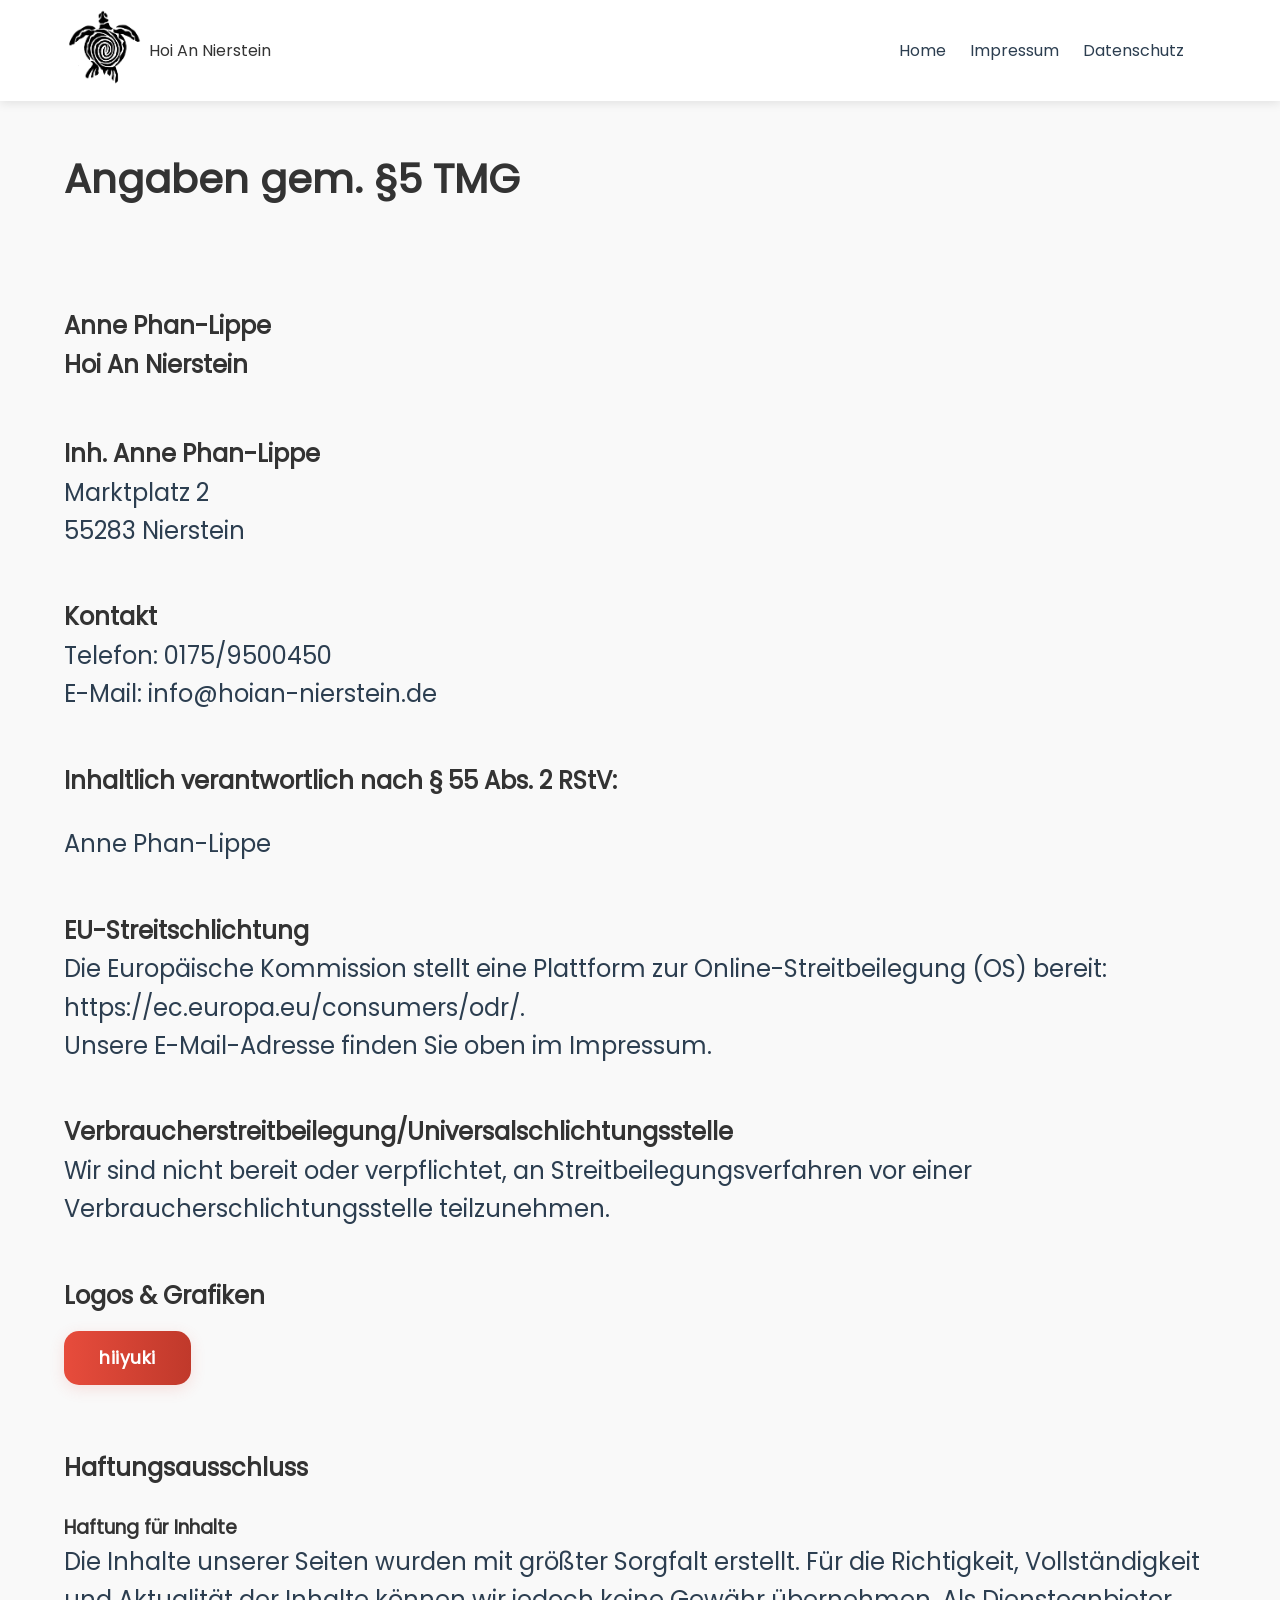
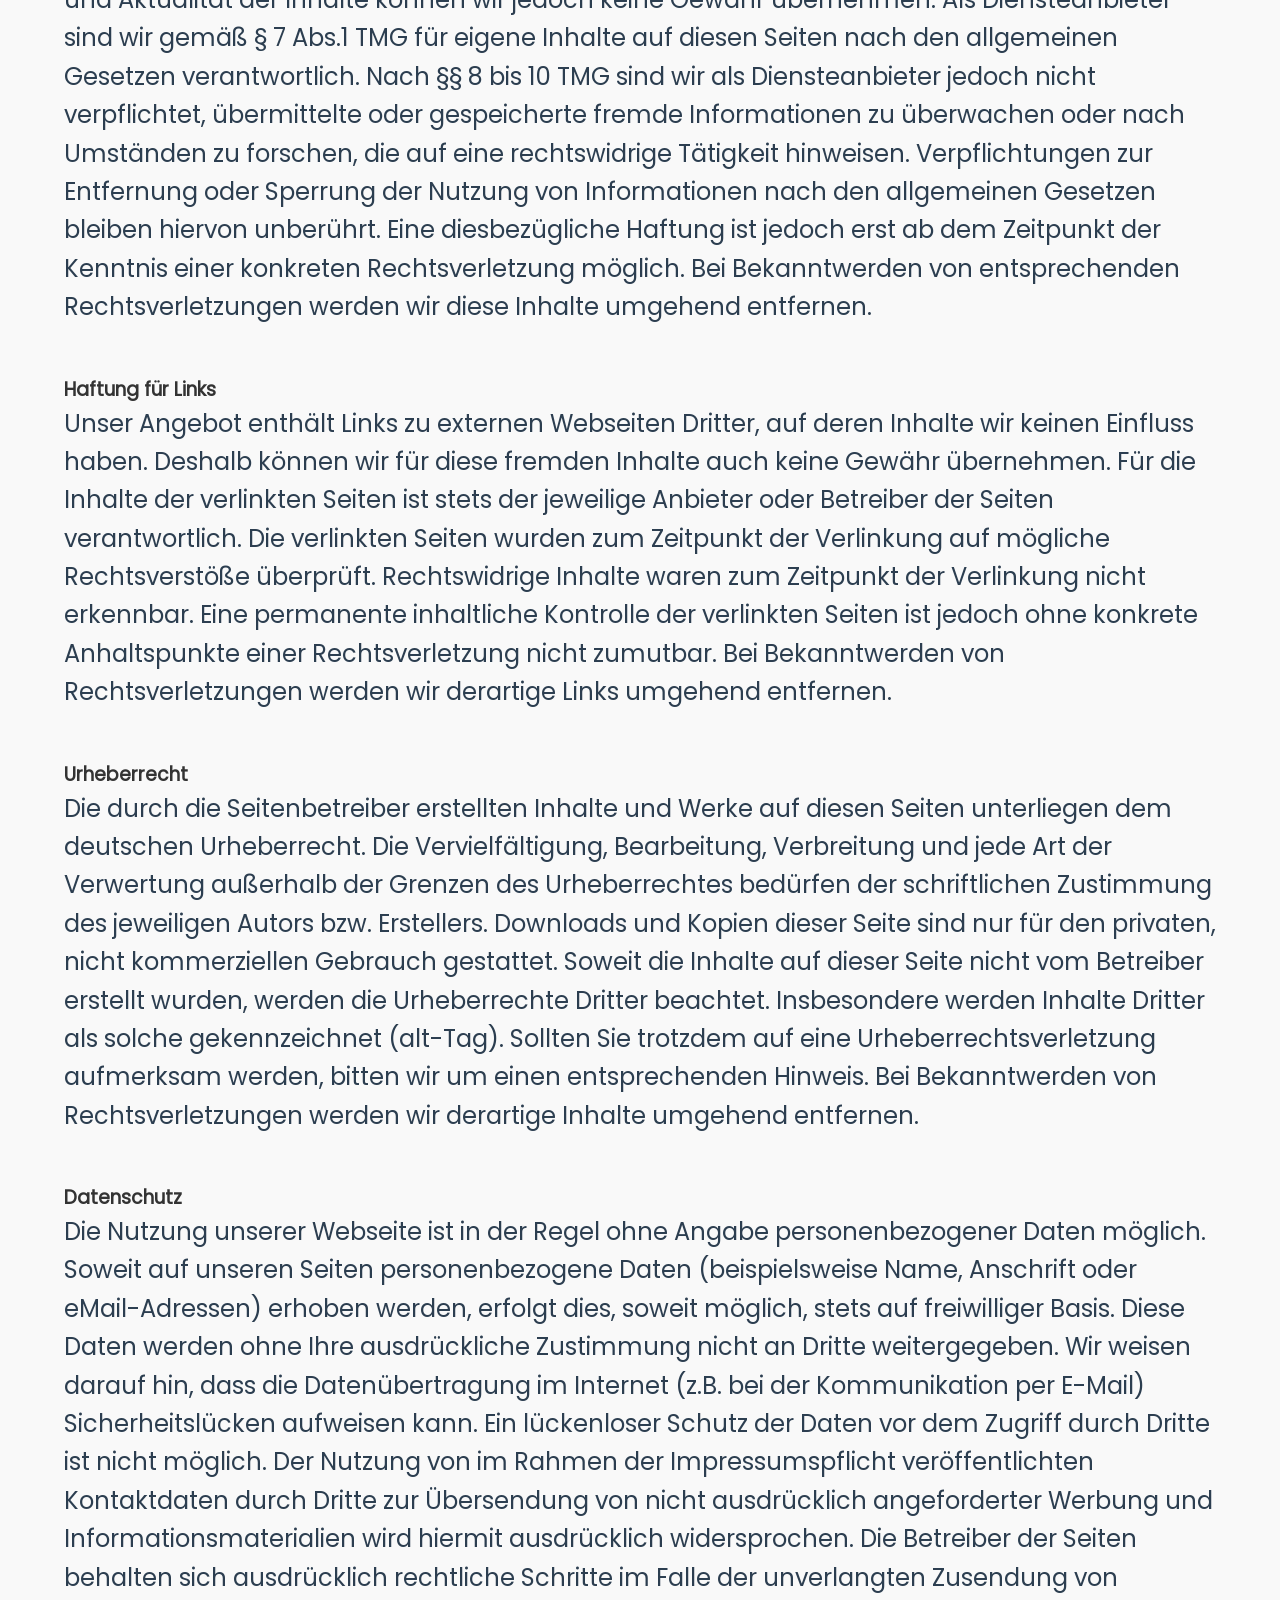
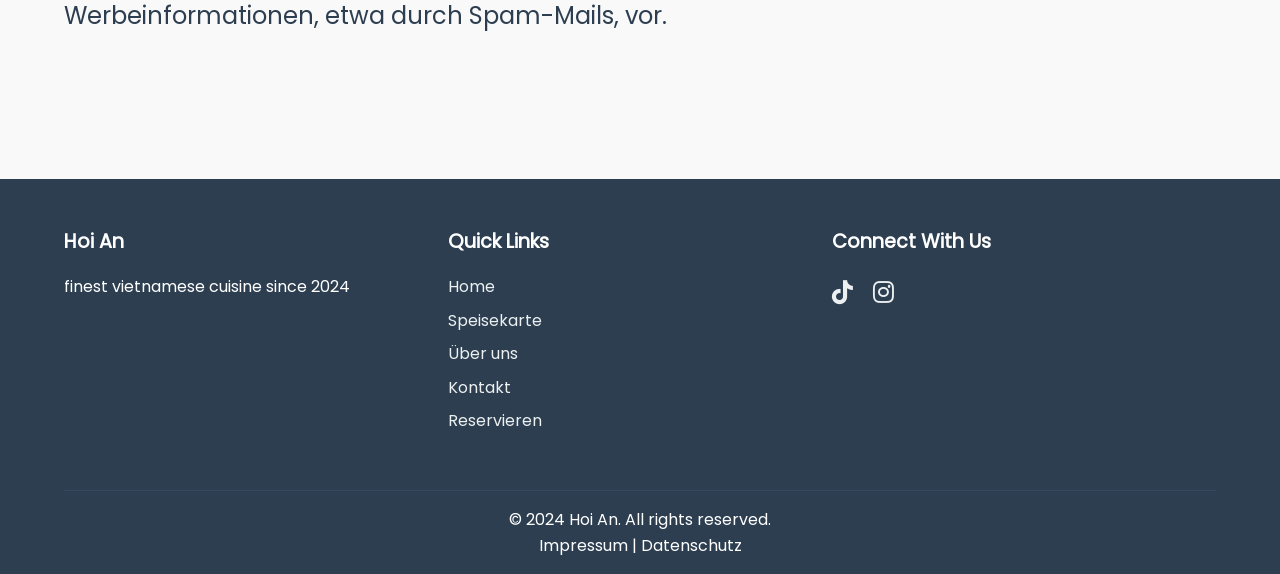
<file: sites/impressum.html>
<!DOCTYPE html>
<html lang="en">

<head>
    <meta charset="UTF-8">
    <meta name="viewport" content="width=device-width, initial-scale=1.0">
    <title>Hoi An | finest vietnamese cuisine</title>
    <link rel="stylesheet" href="https://cdnjs.cloudflare.com/ajax/libs/font-awesome/6.4.0/css/all.min.css">
    <link rel="stylesheet" href="../css/styles.css">
</head>

<body>

    <header>
        <nav>
            <!--<div class="logo">Hoi An</div>-->
            <div class="logo"><img src="../images/logo_turtle.png" alt="logo">Hoi An Nierstein</div>
            <!-- Modified nav-group -->
            <div class="nav-group">
                <ul class="nav-links">
                    <li><a href="../index.html">Home</a></li>
                    <li><a href="impressum.html">Impressum</a></li>
                    <li><a href="datenschutz.html">Datenschutz</a></li>
                </ul>
            </div>

            <!-- Burger menu icon for mobile -->
            <div class="burger">
                <div class="line1"></div>
                <div class="line2"></div>
                <div class="line3"></div>
            </div>
        </nav>
    </header>

    <main>
        <section id="impressum" class="impressum">
            <div><br><br>
                <h1>Angaben gem. §5 TMG</h1>
                <p><h2>Anne Phan-Lippe<br />
                    Hoi An Nierstein</h2><br />
                    <br />
                    <h2>Inh. Anne Phan-Lippe</h2>
                    <p>Marktplatz 2<br />
                    55283 Nierstein</p>
                </p>

                <h2>Kontakt</h2>
                <p>Telefon: 0175/9500450<br />
                    E-Mail: info@hoian-nierstein.de</p>

                <h2>Inhaltlich verantwortlich nach § 55 Abs. 2 RStV:</h2><br>
                <p>Anne Phan-Lippe</p>


                <h2>EU-Streitschlichtung</h2>
                <p>Die Europ&auml;ische Kommission stellt eine Plattform zur Online-Streitbeilegung (OS) bereit: <a
                        href="https://ec.europa.eu/consumers/odr/" target="_blank"
                        rel="noopener noreferrer">https://ec.europa.eu/consumers/odr/</a>.<br /> Unsere E-Mail-Adresse
                    finden Sie oben im Impressum.</p>

                <h2>Verbraucher&shy;streit&shy;beilegung/Universal&shy;schlichtungs&shy;stelle</h2>
                <p>Wir sind nicht bereit oder verpflichtet, an Streitbeilegungsverfahren vor einer
                    Verbraucherschlichtungsstelle teilzunehmen.</p>

                <h2>Logos & Grafiken</h2>
                <p><a href="https://www.instagram.com/hiiyuki/?hl=de" target="_blank"
                    rel="noopener noreferrer" class="creator-btn">hiiyuki</a></p>

                <h2>Haftungsausschluss</h2>
                <br>
                <h3>Haftung für Inhalte</h3>
                <p>Die Inhalte unserer Seiten wurden mit größter Sorgfalt erstellt. Für die Richtigkeit, Vollständigkeit
                    und Aktualität der Inhalte können wir jedoch keine Gewähr übernehmen. Als Diensteanbieter sind wir
                    gemäß § 7 Abs.1 TMG für eigene Inhalte auf diesen Seiten nach den allgemeinen Gesetzen
                    verantwortlich. Nach §§ 8 bis 10 TMG sind wir als Diensteanbieter jedoch nicht verpflichtet,
                    übermittelte oder gespeicherte fremde Informationen zu überwachen oder nach Umständen zu forschen,
                    die auf eine rechtswidrige Tätigkeit hinweisen. Verpflichtungen zur Entfernung oder Sperrung der
                    Nutzung von Informationen nach den allgemeinen Gesetzen bleiben hiervon unberührt. Eine
                    diesbezügliche Haftung ist jedoch erst ab dem Zeitpunkt der Kenntnis einer konkreten
                    Rechtsverletzung möglich.
                    Bei Bekanntwerden von entsprechenden Rechtsverletzungen werden wir diese Inhalte umgehend entfernen.
                </p>

                <h3>Haftung für Links</h3>
                <p>Unser Angebot enthält Links zu externen Webseiten Dritter, auf deren Inhalte wir keinen Einfluss
                    haben. Deshalb können wir für diese fremden Inhalte auch keine Gewähr übernehmen. Für die Inhalte
                    der verlinkten Seiten ist stets der jeweilige Anbieter oder Betreiber der Seiten verantwortlich. Die
                    verlinkten Seiten wurden zum Zeitpunkt der Verlinkung auf mögliche Rechtsverstöße überprüft.
                    Rechtswidrige Inhalte waren zum Zeitpunkt der Verlinkung nicht erkennbar. Eine permanente
                    inhaltliche Kontrolle der verlinkten Seiten ist jedoch ohne konkrete Anhaltspunkte einer
                    Rechtsverletzung nicht zumutbar. Bei Bekanntwerden von Rechtsverletzungen werden wir derartige Links
                    umgehend entfernen.</p>

                <h3>Urheberrecht</h3>
                <p>Die durch die Seitenbetreiber erstellten Inhalte und Werke auf diesen Seiten unterliegen dem deutschen
                Urheberrecht. Die Vervielfältigung, Bearbeitung, Verbreitung und jede Art der Verwertung außerhalb der
                Grenzen des Urheberrechtes bedürfen der schriftlichen Zustimmung des jeweiligen Autors bzw. Erstellers.
                Downloads und Kopien dieser Seite sind nur für den privaten, nicht kommerziellen Gebrauch gestattet.
                Soweit die Inhalte auf dieser Seite nicht vom Betreiber erstellt wurden, werden die Urheberrechte
                Dritter beachtet. Insbesondere werden Inhalte Dritter als solche gekennzeichnet (alt-Tag). Sollten Sie
                trotzdem auf eine Urheberrechtsverletzung aufmerksam werden, bitten wir um einen entsprechenden Hinweis.
                Bei Bekanntwerden von Rechtsverletzungen werden wir derartige Inhalte umgehend entfernen.</p>

                <h3>Datenschutz</h3>
                <p>Die Nutzung unserer Webseite ist in der Regel ohne Angabe personenbezogener Daten möglich. Soweit auf
                unseren Seiten personenbezogene Daten (beispielsweise Name, Anschrift oder eMail-Adressen) erhoben
                werden, erfolgt dies, soweit möglich, stets auf freiwilliger Basis. Diese Daten werden ohne Ihre
                ausdrückliche Zustimmung nicht an Dritte weitergegeben.
                Wir weisen darauf hin, dass die Datenübertragung im Internet (z.B. bei der Kommunikation per E-Mail)
                Sicherheitslücken aufweisen kann. Ein lückenloser Schutz der Daten vor dem Zugriff durch Dritte ist
                nicht möglich.

                Der Nutzung von im Rahmen der Impressumspflicht veröffentlichten Kontaktdaten durch Dritte zur
                Übersendung von nicht ausdrücklich angeforderter Werbung und Informationsmaterialien wird hiermit
                ausdrücklich widersprochen. Die Betreiber der Seiten behalten sich ausdrücklich rechtliche Schritte im
                Falle der unverlangten Zusendung von Werbeinformationen, etwa durch Spam-Mails, vor.</p>
            </div>
        </section>
    </main>

    <footer>
        <div class="footer-content">
            <div class="footer-section">
                <h3>Hoi An</h3>
                <p>finest vietnamese cuisine since 2024</p>
            </div>
            <div class="footer-section">
                <h3>Quick Links</h3>
                <ul>
                    <li><a href="../index.html#home">Home</a></li>
                    <li><a href="../index.html#menu">Speisekarte</a></li>
                    <li><a href="../index.html#about">Über uns</a></li>
                    <li><a href="../index.html#contact">Kontakt</a></li>
                    <li><a href="../index.html#reservation">Reservieren</a></li>
                </ul>
            </div>
            <div class="footer-section">
                <h3>Connect With Us</h3>
                <div class="social-icons">
                    <a
                        href="https://www.tiktok.com/@hoi.an.nierstein?fbclid=PAY2xjawJwVzVleHRuA2FlbQIxMQABpwkIg7xr_4Fcc6cSFmhM99jDg0FHNCeIpD9gpjX06CayT_5Vl7TuBb-ITVZW_aem_GSYlG1HuLS6R7HbLGOg1aw"><i
                            class="fab fa-tiktok"></i></a>
                    <a href="https://www.instagram.com/hoian.nierstein?igsh=MXQ0ZDZ6ajB5OGhhNg=="><i
                            class="fab fa-instagram"></i></a>
                </div>
            </div>
        </div>
        <div class="footer-bottom">
            <p>&copy; 2024 Hoi An. All rights reserved.</p>
            <a href="../sites/impressum.html" id="impressum-link">Impressum</a> |
            <a href="../sites/datenschutz.html" id="datenschutz-link">Datenschutz</a>
        </div>
    </footer>
    <script src="../js/main.js"></script>

</body>

</html>
</file>
<file: css/styles.css>
/* Reset and general styles */
* {
  margin: 0;
  padding: 0;
  box-sizing: border-box;
}

body {
  font-family: "Poppins", sans-serif;
  line-height: 1.6;
  color: #333;
  background-color: #f9f9f9;
}

@font-face {
  font-family: 'Poppins';
  src: url('../fonts/Poppins-Regular.woff2') format('woff2');
  font-weight: 500;
  font-style: normal;
}

/* Navigation styles */
nav {
  display: flex;
  justify-content: space-between;
  align-items: center;
  padding: 0.5rem 5%;
  background-color: rgba(255, 255, 255);
  /*background-color: rgb(92, 92, 92);*/
  position: fixed;
  width: 100%;
  top: 0;
  z-index: 1000;
  box-shadow: 0 2px 10px rgba(0, 0, 0, 0.1);
}

a {
  text-decoration: none;
  color: inherit;
}

.footer-bottom a:hover {
  color: #e74c3c;
}

.logo {
  display: flex;
  align-items: center;
}

.logo img {
  height: 85px; /* Adjust this value to increase the logo size */
  width: auto; /* Maintain aspect ratio */
  max-width: none; /* Allow the image to exceed its container size */
  max-height: none;
}

.nav-group {
  display: flex;
  align-items: center;
}

.nav-links {
  display: flex;
  list-style: none;
  margin-right: 2rem;
}

.nav-links li {
  margin-left: 1.5rem;
}

.nav-links a {
  color: #2c3e50;
  text-decoration: none;
  font-weight: 500;
  transition: color 0.3s ease;
}

.nav-links a:hover {
  color: #e74c3c;
}

.burger {
  display: none;
  cursor: pointer;
}

.burger div {
  width: 25px;
  height: 3px;
  background-color: #2c3e50;
  margin: 5px;
  transition: all 0.3s ease;
}

.reservation-btn {
  display: inline-block;
  background-color: #e74c3c;
  color: #fff;
  padding: 0.5rem 1rem;
  border-radius: 50px;
  text-decoration: none;
  font-weight: 500;
  transition: background-color 0.3s ease, transform 0.3s ease;
}

.reservation-btn:hover {
  background-color: #c0392b;
  transform: translateY(-3px);
}

@media screen and (max-width: 768px) {
  .reservation-btn {
    display: none; /* Hide on mobile */
  }
}

/* Hero section styles */
.hero {
  height: 100vh;
  background-image: linear-gradient(rgba(0, 0, 0, 0.5), rgba(0, 0, 0, 0.2)),
    url("../images/restaurant/lamps-interieur.jpg");
  background-size: cover;
  background-position: center;
  display: flex;
  align-items: center;
  justify-content: center;
  text-align: center;
  color: #fff;
}

.hero-content {
  max-width: 800px;
  padding: 2rem;
  background-color: rgba(65, 65, 65, 0.9); /* Semi-transparent background */
  border-radius: 10px; /* Optional: rounded corners */
}

.hero h1 {
  font-size: 2.5rem;
  margin-bottom: 1rem;
  font-weight: 700;
  text-shadow: 2px 2px 4px rgba(0, 0, 0, 0.8);
}

.hero p {
  font-size: 1.2rem;
  margin-bottom: 2rem;
  text-shadow: 1px 1px 2px rgba(0, 0, 0, 0.8);
}

.cta-button {
  display: inline-block;
  background-color: #e74c3c;
  color: #fff;
  padding: 0.8rem 1.5rem;
  text-decoration: none;
  border-radius: 50px;
  font-weight: 500;
  transition: background-color 0.3s ease, transform 0.3s ease;
  text-shadow: 1px 1px 2px rgba(0, 0, 0, 0.5);
}

.cta-button:hover {
  background-color: #c0392b;
  transform: translateY(-3px);
}

/* Menu section styles */
.menu {
  padding: 6rem 5%;
  background-color: #f9f9f9;
}

.menu h2 {
  text-align: center;
  margin-bottom: 3rem;
  font-size: 2.5rem;
  color: #2c3e50;
}

.menu-grid {
  display: grid;
  grid-template-columns: repeat(auto-fit, minmax(250px, 1fr));
  gap: 2rem;
}

.menu-item {
  background-color: #fff;
  border-radius: 10px;
  overflow: hidden;
  box-shadow: 0 4px 15px rgba(0, 0, 0, 0.1);
  transition: transform 0.3s ease;
}

.menu-item:hover {
  transform: translateY(-5px);
}

.menu-item img {
  width: 100%;
  height: 100%;
  object-fit: cover;
}

.menu-item h3,
.menu-item p,
.menu-item .price {
  padding: 0.5rem 1rem;
}

.menu-item h3 {
  font-size: 1.2rem;
  color: #2c3e50;
}

.view-full-menu {
  display: inline-block;
  text-align: center;
  margin-top: 3rem;
  padding: 1.8rem 3.0rem;
  background-color: #e74c3c;
  color: #fff;
  text-decoration: none;
  font-weight: 500;
  font-size:x-large;
  border-radius: 50px;
  transition: background-color 0.3s ease, transform 0.3s ease;
}

.view-full-menu:hover {
  background-color: #c0392b;
  transform: translateY(-3px);
}

/* Add this style to ensure the link is centered */
.menu {
  text-align: center; /* Center all text in the menu section */
}

/* Reservation section styles */
.reservation {
  padding: 6rem 5%;
  background-color: #fff;
}

.reservation h2 {
  text-align: center;
  margin-bottom: 3rem;
  font-size: 2.5rem;
  color: #2c3e50;
}

.reservation-grid {
  display: grid;
  grid-template-columns: repeat(auto-fit, minmax(250px, 1fr));
  gap: 2rem;
}

.reservation-item {
  background-color: #fff;
  border-radius: 10px;
  overflow: hidden;
  box-shadow: 0 4px 15px rgba(0, 0, 0, 0.1);
  transition: transform 0.3s ease;
}

.reservation-item:hover {
  transform: translateY(-5px);
}

.reservation-item img {
  width: 100%;
  height: 300px;
  object-fit: cover;
}

.reservation-item h3,
.reservation-item p,
.reservation-item .price {
  padding: 0.5rem 1rem;
}

.reservation-item h3 {
  font-size: 1.2rem;
  color: #2c3e50;
}

.view-full-reservation {
  display: inline-block;
  text-align: center;
  margin-top: 3rem;
  padding: 0.8rem 1.5rem;
  background-color: #e74c3c;
  color: #fff;
  text-decoration: none;
  font-weight: 600;
  border-radius: 50px;
  transition: background-color 0.3s ease, transform 0.3s ease;
}

.view-full-reservation:hover {
  background-color: #c0392b;
  transform: translateY(-3px);
}

/* Add this style to ensure the link is centered */
.reservation {
  text-align: center; /* Center all text in the reservation section */
}

/* About section styles */
.about {
  display: flex;
  padding: 6rem 5%;
  background-color: #f9f9f9;
}

.about-content,
.about-image {
  flex: 1;
}

.about-content {
  padding-right: 3rem;
}

.about-content h2 {
  font-size: 2.5rem;
  color: #2c3e50;
  margin-bottom: 1.5rem;
}

.about-content p {
  margin-bottom: 1rem;
}

.about-image img {
  width: 100%;
  height: auto;
  border-radius: 10px;
  box-shadow: 0 4px 15px rgba(0, 0, 0, 0.1);
}

/* Hoi-An images section styles */
.hoian {
  padding: 6rem 5%;
  background-color: #fff;
}

.hoian h2 {
  text-align: center;
  margin-bottom: 3rem;
  font-size: 2.5rem;
  color: #2c3e50;
}

.hoian-grid {
  display: grid;
  grid-template-columns: repeat(auto-fit, minmax(250px, 1fr));
  gap: 2rem;
}

.hoian-item {
  background-color: #fff;
  border-radius: 10px;
  overflow: hidden;
  box-shadow: 0 4px 15px rgba(0, 0, 0, 0.1);
  transition: transform 0.3s ease;
  width: 100%;
  max-width: 800px;
  height: 30rem;
  max-height: 80vh;
  margin: 0 auto;
  display: flex;
  align-items: center;
  justify-content: center;
}

.hoian-item img {
  width: 100%;
  height: 100%;
  object-fit: cover;
  display: block;
}

@media (max-width: 600px) {
  .hoian-item {
    height: 16rem;
    max-width: 100%;
  }
}


.hoian-item h3,
.hoian-item p,
.hoian-item .price {
  padding: 0.5rem 1rem;
}

.hoian-item h3 {
  font-size: 1.2rem;
  color: #2c3e50;
}

.view-full-hoian {
  display: inline-block;
  text-align: center;
  margin-top: 3rem;
  padding: 0.8rem 1.5rem;
  background-color: #e74c3c;
  color: #fff;
  text-decoration: none;
  font-weight: 600;
  border-radius: 50px;
  transition: background-color 0.3s ease, transform 0.3s ease;
}

.view-full-hoian:hover {
  background-color: #c0392b;
  transform: translateY(-3px);
}

/* Add this style to ensure the link is centered */
.hoian {
  text-align: center; /* Center all text in the hoi-an section */
}


/* Contact section styles */
.contact {
  padding: 6rem 5%;
  background-color: #f9f9f9;
}

.contact h2 {
  text-align: center;
  margin-bottom: 3rem;
  font-size: 2.5rem;
  color: #2c3e50;
}

.contact-container {
  display: flex;
  justify-content: space-between;
  max-width: 1200px;
  margin: 0 auto;
}

#contact-form {
  flex: 1;
  margin-right: 3rem;
}

#contact-form input,
#contact-form textarea,
#contact-form select {
  width: 100%;
  padding: 0.8rem;
  margin-bottom: 1rem;
  border: 1px solid #ddd;
  border-radius: 5px;
  font-family: "Poppins", sans-serif;
  resize: vertical;
}

#contact-form button {
  background-color: #e74c3c;
  color: #fff;
  padding: 0.8rem 1.5rem;
  border: none;
  border-radius: 50px;
  cursor: pointer;
  transition: background-color 0.3s ease, transform 0.3s ease;
  font-weight: 600;
}

#contact-form button:hover {
  background-color: #c0392b;
  transform: translateY(-3px);
}

.contact-info {
  flex: 1;
}

.contact-info h3 {
  font-size: 1.5rem;
  color: #2c3e50;
  margin-bottom: 1rem;
}

.contact-info p {
  margin-bottom: 0.5rem;
}

.contact-info i {
  margin-right: 0.5rem;
  color: #e74c3c;
}

.map-container {
  margin-top: 3rem;
  border-radius: 10px;
  overflow: hidden;
  box-shadow: 0 4px 15px rgba(0, 0, 0, 0.1);
}

/* Responsive design for map */
@media screen and (max-width: 768px) {
  .map-container {
    height: 300px;
  }

  .map-container iframe {
    height: 100%;
  }
}

.map-container iframe {
  display: block;
  margin-bottom: -4px;
}

/* Footer styles */
footer {
  background-color: #2c3e50;
  color: #fff;
  padding: 3rem 5% 1rem;
}

.footer-content {
  display: flex;
  justify-content: space-between;
  flex-wrap: wrap;
  margin-bottom: 2rem;
}

.footer-section {
  flex: 1;
  margin-right: 2rem;
  margin-bottom: 1rem;
}

.footer-section h3 {
  font-size: 1.2rem;
  margin-bottom: 1rem;
}

.footer-section ul {
  list-style: none;
}

.footer-section ul li {
  margin-bottom: 0.5rem;
}

.footer-section ul li a {
  color: #ecf0f1;
  text-decoration: none;
  transition: color 0.3s ease;
}

.footer-section ul li a:hover {
  color: #e74c3c;
}

.social-icons a {
  color: #ecf0f1;
  font-size: 1.5rem;
  margin-right: 1rem;
  transition: color 0.3s ease;
}

.social-icons a:hover {
  color: #e74c3c;
}

.footer-bottom {
  text-align: center;
  padding-top: 1rem;
  border-top: 1px solid #34495e;
}

.mobile {
  display: none;
}

/* Responsive design */
/* New styles for mobile menu */
@media screen and (max-width: 768px) {
  .nav-group {
    position: fixed;
    right: -100%;
    top: 70px; /* Adjust based on your header height */
    width: 100%;
    height: calc(100vh - 70px);
    background-color: #fff;
    display: flex;
    align-items: center;
    transition: right 0.5s ease;
  }

  .nav-active {
    right: 0;
  }

  .nav-links {
    display: flex;
    flex-direction: column;
    align-items: center; /* Center items horizontally */
    width: 100%;
    padding: 0;
  }

  .nav-links li {
    margin: 1rem 0;
    opacity: 0;
  }

  .burger {
    display: block;
    cursor: pointer;
  }

  .desktop-only {
    display: none;
  }

  .mobile-only {
    display: block;
  }

  .mobile {
    display: block;
  }

  .about {
    flex-direction: column;
  }

  .about-content {
    padding-right: 0;
    margin-bottom: 2rem;
    order: 1; /* Ensure content comes first on mobile */
  }

  .about-image {
    order: 2; /* Image comes after content on mobile */
  }

  .logo img {
    height: 60px; /* Adjust for mobile devices if needed */
  }
}

/* Burger menu icon styles */
.burger div {
  width: 25px;
  height: 3px;
  background-color: #333;
  margin: 5px;
  transition: all 0.3s ease;
}

/* Burger menu animation */
.toggle .line1 {
  transform: rotate(-45deg) translate(-5px, 6px);
}

.toggle .line2 {
  opacity: 0;
}

.toggle .line3 {
  transform: rotate(45deg) translate(-5px, -6px);
}

/* Animation for nav links */
@keyframes navLinkFade {
  from {
    opacity: 0;
    transform: translateX(50px);
  }
  to {
    opacity: 1;
    transform: translateX(0px);
  }
}

.phone-link {
  color: inherit;         /* Inherit text color from parent */
  text-decoration: none;  /* Remove underline */
  cursor: pointer;        /* Optional: show pointer on hover */
  font-weight: normal;    /* Optional: adjust font weight */
}

.phone-link:visited,
.phone-link:active,
.phone-link:hover {
  color: inherit;         /* Prevent color change on hover/active/visited */
  text-decoration: none;
}

.email-link {
  color: inherit;         /* Inherit text color */
  text-decoration: none;  /* Remove underline */
  cursor: pointer;        /* Optional: pointer cursor on hover */
}

.email-link:hover,
.email-link:active,
.email-link:visited {
  color: inherit;         /* Keep color consistent */
  text-decoration: none;
}

/* Additional animations */
.menu-item,
.cta-button,
#contact-form button {
  transition: all 0.3s ease;
}

.menu-item:hover,
.cta-button:hover,
#contact-form button:hover {
  box-shadow: 0 10px 20px rgba(0, 0, 0, 0.1);
}

/* Slider Pictures */
* {box-sizing:border-box}

/* Hide the images by default */
.mySlides {
  display: none;
}

/* Position the "next button" to the right */
.next {
  right: 0;
  border-radius: 3px 0 0 3px;
}

/* On hover, add a black background color with a little bit see-through */
.prev:hover, .next:hover {
  background-color: rgba(0,0,0,0.8);
}


/* The dots/bullets/indicators */
.dot {
  cursor: pointer;
  height: 15px;
  width: 15px;
  margin: 0 2px;
  background-color: #bbb;
  border-radius: 50%;
  display: inline-block;
  transition: background-color 0.6s ease;
}

.active, .dot:hover {
  background-color: #717171;
}

/* Fading animation */
.fade {
  animation-name: fade;
  animation-duration: 1.5s;
}

@keyframes fade {
  from {opacity: .4}
  to {opacity: 1}
}

html {
  scroll-behavior: smooth;
}

 /* impressum styles */
 #impressum {
  padding: 6rem 5%;
  background-color: #f9f9f9;
}

#impressum p {
  margin-bottom: 3rem;
  font-size: 1.5rem;
  color: #2c3e50;
}

.impressum h1 {
  font-size: 2.5rem;
  margin-bottom: 6rem;
  font-weight: 700;
}

/* datenschutz styles */
#datenschutz {
  padding: 6rem 5%;
  background-color: #f9f9f9;
}

#datenschutz p {
  margin-bottom: 3rem;
  font-size: 1.5rem;
  color: #2c3e50;
}

.datenschutz h1 {
  font-size: 2.5rem;
  margin-bottom: 6rem;
  font-weight: 700;
}


.creator-btn {
  display: inline-block;
  font-family: 'Poppins', sans-serif;
  font-size: 1.1rem;
  font-weight: 600;
  color: #fff;
  background: linear-gradient(90deg, #e74c3c 0%, #c0392b 100%);
  padding: 0.8rem 2.2rem;
  border: none;
  border-radius: 15px;
  box-shadow: 0 4px 15px rgba(231, 76, 60, 0.15);
  text-decoration: none;
  text-align: center;
  transition: background 0.3s, transform 0.2s, box-shadow 0.3s;
  letter-spacing: 0.03em;
  margin: 1rem 0;
}

.creator-btn:hover,
.creator-btn:focus {
  background: linear-gradient(90deg, #c0392b 0%, #e74c3c 100%);
  transform: translateY(-3px) scale(1.04);
  box-shadow: 0 8px 24px rgba(231, 76, 60, 0.22);
  color: #fff;
  outline: none;
}
</file>
